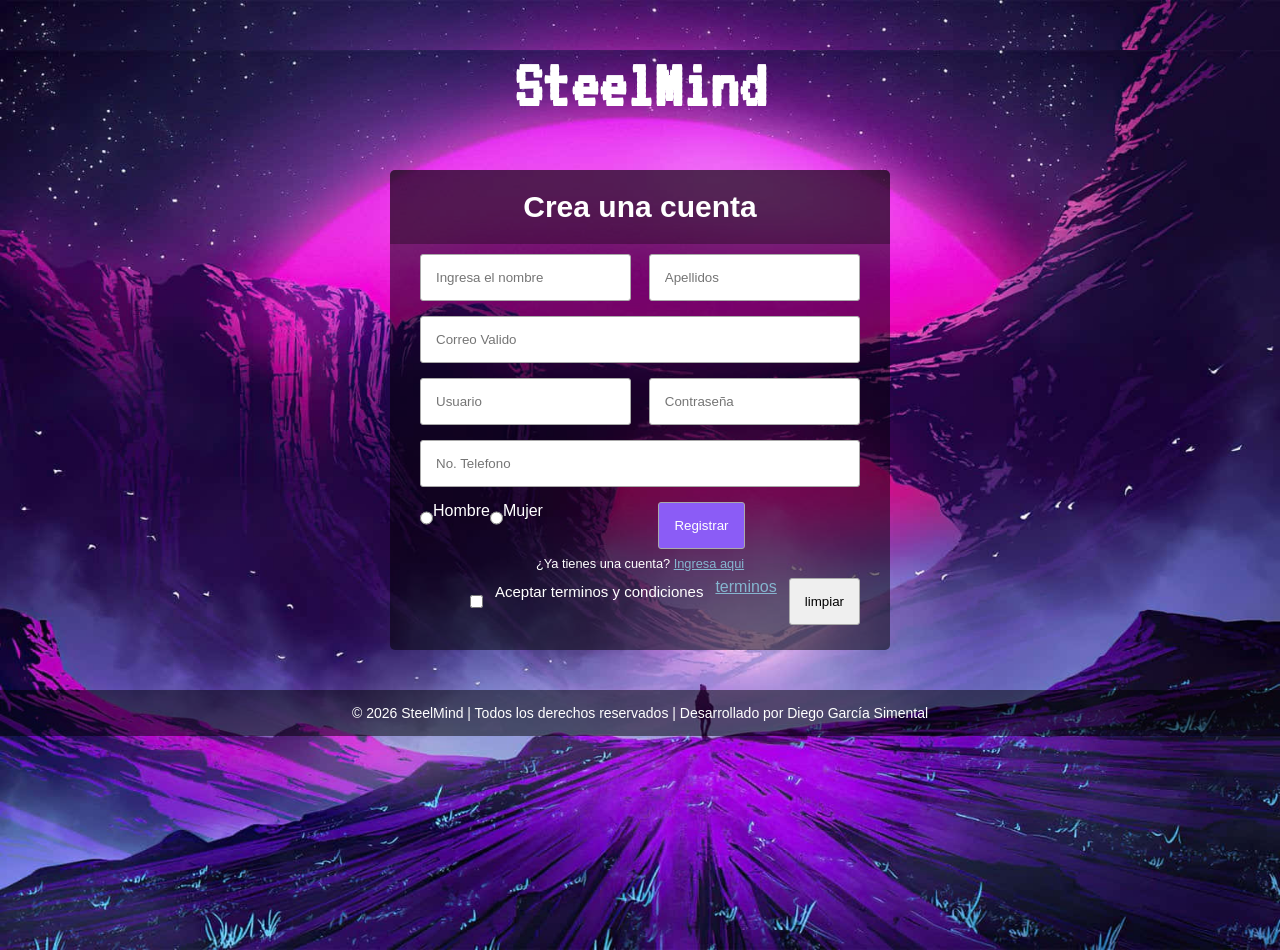
<file: index.html>
<!DOCTYPE html>
<html lang="en">
<head>
    <meta charset="UTF-8">
    <meta name="viewport" content="width=device-width, initial-scale=1.0">
    <title>Validación</title>
    <link rel="stylesheet" type="text/css" href="CSS/estilo.css">
    <link href="https://fonts.googleapis.com/css2?family=VT323&display=swap" rel="stylesheet">
</head>
<body>
    <h1 class="titulop">SteelMind</h1>
    <form action="iniciosesion.html" class="formulario"  method="POST" onsubmit="return validaf()">
        <script type="text/javascript" src="JS/validaf.js"></script>

   <h2 class="titulo">Crea una cuenta</h2>

   <div class="contenedor">
    <input type="text" id="nombre" class="input-48" placeholder="Ingresa el nombre">
    <input type="text" id="apellido" class="input-48" placeholder="Apellidos">
    <input type="text" id="correo" class="input-100" placeholder="Correo Valido">
    <input type="text" id="usuario" class="input-48" placeholder="Usuario">
    <input type="password" id="clave" class="input-48" placeholder="Contraseña">
    <input type="text" id="telefono" class="input-100" placeholder="No. Telefono">

    <input type="radio" name="genero" id="sexh">
        <label class="check">Hombre</label>
        <input type="radio" name="genero" id="sexm">
        <label class="check" >Mujer</label>



    <input type="submit" value="Registrar" id="boton" class="botonreg">


     <p class="form-link">¿Ya tienes una cuenta? <a href="iniciosesion.html" class="linkp"> Ingresa aqui</a>

     </p>



   <input type="checkbox" name="tc" id="tercon">
        <label class="acept">Aceptar terminos y condiciones</label>
        <a href="pagina.html" class="linkp"> terminos</a>
        <input type="button" value="limpiar" id="btnlimpia" onclick="limpiar();">



    </div>

    </form>
    <footer class="footer">
<p>© 2026 SteelMind | Todos los derechos reservados | Desarrollado por Diego García Simental</p>
</footer>

</body>
</html>
</file>
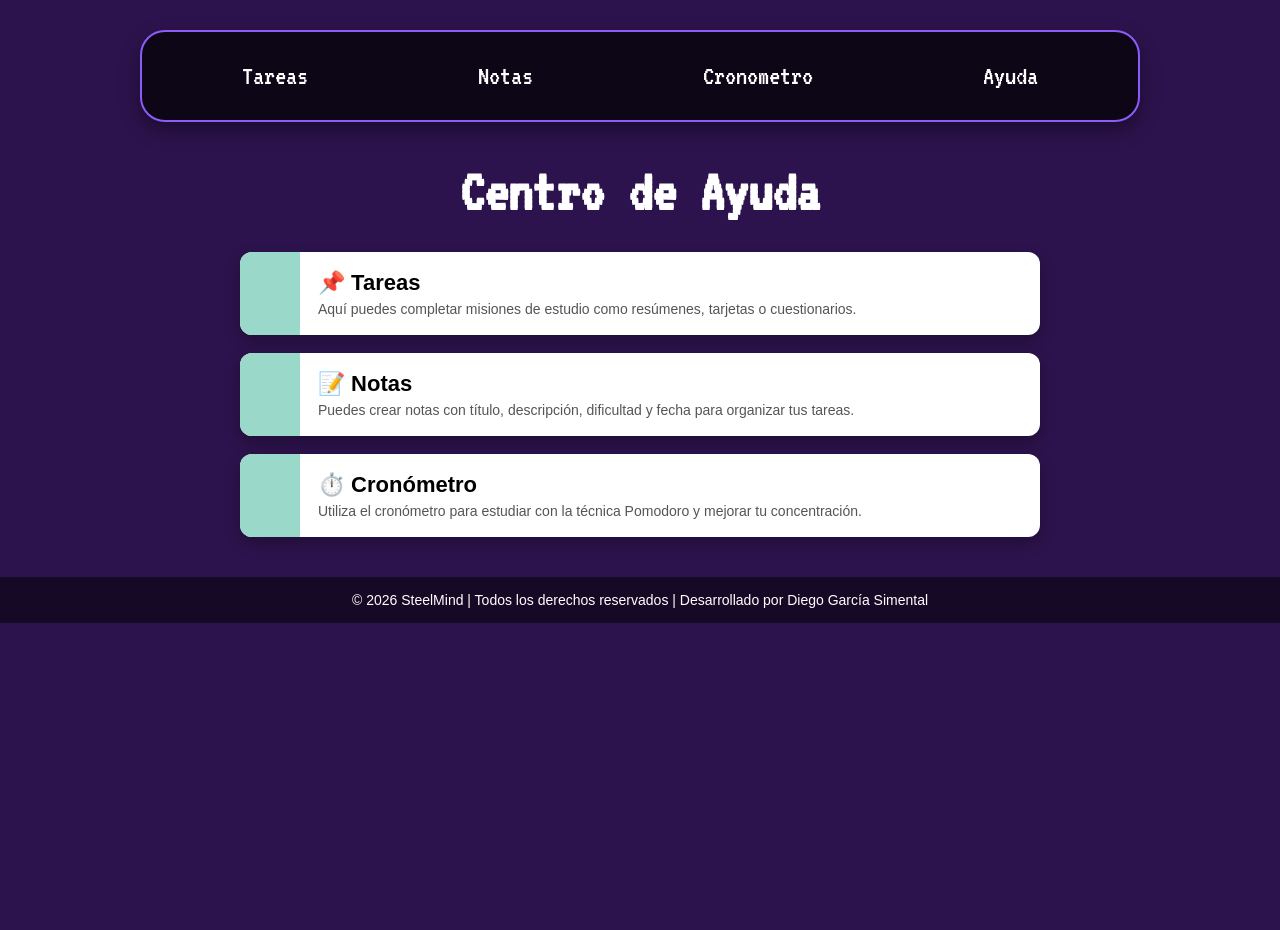
<file: ayuda.html>
<!DOCTYPE html>
<html lang="es">
<head>

<meta charset="UTF-8">
<meta name="viewport" content="width=device-width, initial-scale=1.0">

<title>Ayuda - SteelMind</title>

<link rel="stylesheet" href="CSS/estilotareas.css">

<link href="https://fonts.googleapis.com/css2?family=VT323&display=swap" rel="stylesheet">

</head>

<body>

<nav class="menu">
<a href="Tareas.html">Tareas</a>
<a href="notas.html">Notas</a>
<a href="cronometro.html">Cronometro</a>
<a href="ayuda.html">Ayuda</a>
</nav>

<h1 class="titulo">Centro de Ayuda</h1>

<div class="lista-tareas">

<div class="tarea">
<div class="lado"></div>
<div class="contenido">
<h3>📌 Tareas</h3>
<p>Aquí puedes completar misiones de estudio como resúmenes, tarjetas o cuestionarios.</p>
</div>
</div>

<div class="tarea">
<div class="lado"></div>
<div class="contenido">
<h3>📝 Notas</h3>
<p>Puedes crear notas con título, descripción, dificultad y fecha para organizar tus tareas.</p>
</div>
</div>

<div class="tarea">
<div class="lado"></div>
<div class="contenido">
<h3>⏱️ Cronómetro</h3>
<p>Utiliza el cronómetro para estudiar con la técnica Pomodoro y mejorar tu concentración.</p>
</div>
</div>

</div>

<footer class="footer">
<p>© 2026 SteelMind | Todos los derechos reservados | Desarrollado por Diego García Simental</p>
</footer>

</body>
</html>
</file>
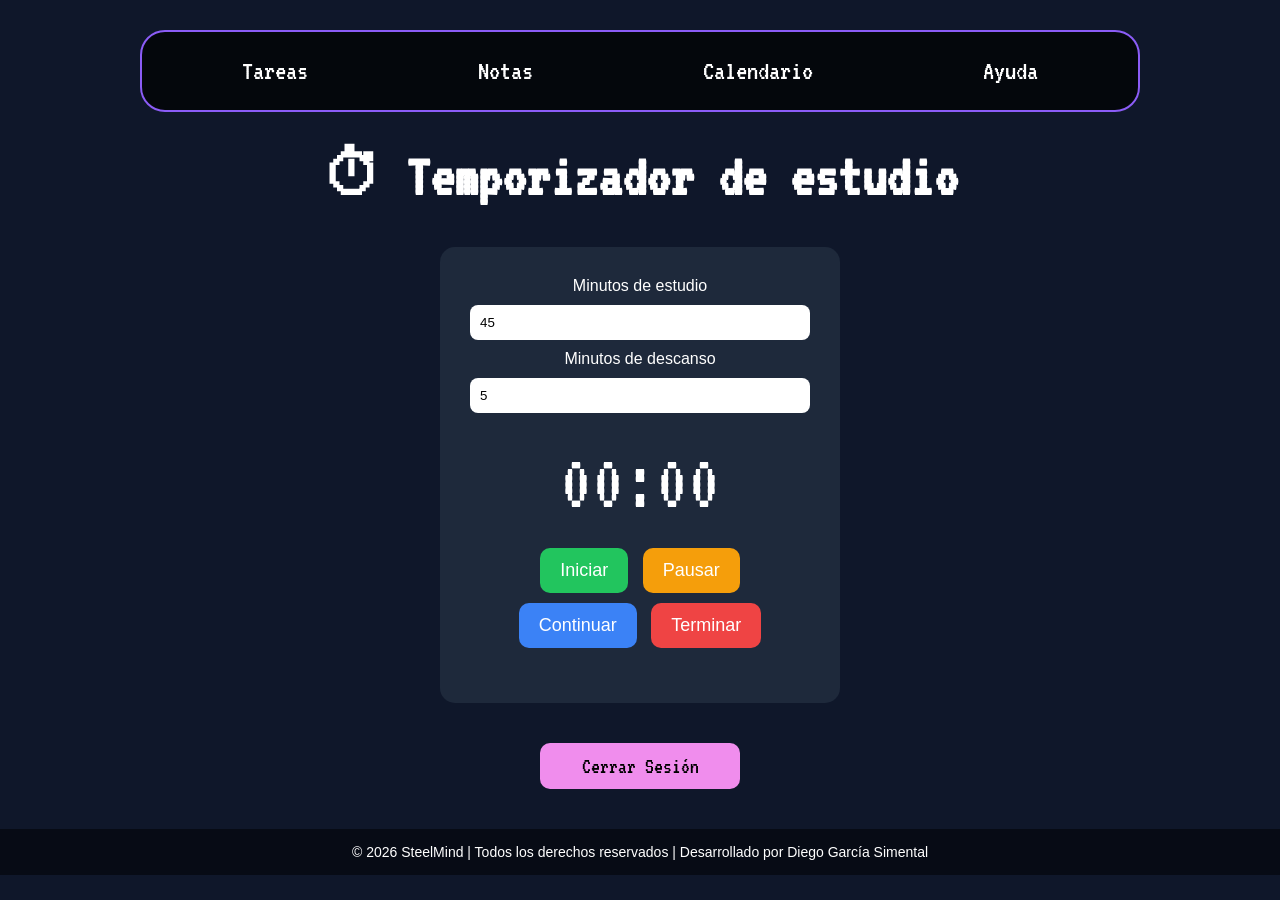
<file: cronometro.html>
<!DOCTYPE html>
<html lang="es">

<head>

<meta charset="UTF-8">
<meta name="viewport" content="width=device-width, initial-scale=1.0">

<title>SteelMind - Pomodoro</title>

<link rel="stylesheet" href="CSS/estilocronometro.css">

<link href="https://fonts.googleapis.com/css2?family=VT323&display=swap" rel="stylesheet">

</head>

<body>

<nav class="menu">
<a href="Tareas.html">Tareas</a>
<a href="notas.html">Notas</a>
<a href="cronometro.html">Calendario</a>
<a href="ayuda.html">Ayuda</a>
</nav>

<h1 class="titulo">⏱ Temporizador de estudio</h1>

<div class="contenedor">

<label>Minutos de estudio</label>
<input type="number" id="tiempoEstudio" value="45">

<label>Minutos de descanso</label>
<input type="number" id="tiempoDescanso" value="5">

<div class="reloj" id="reloj">00:00</div>

<div class="botones">

<button id="iniciar">Iniciar</button>
<button id="pausar">Pausar</button>
<button id="continuar">Continuar</button>
<button id="terminar">Terminar</button>

</div>

<p id="estado"></p>

</div>
<a href="index.html" class="botonvolver">Cerrar Sesión</a>
</div>



 <footer class="footer">
<p>© 2026 SteelMind | Todos los derechos reservados | Desarrollado por Diego García Simental</p>
</footer>

<script src="JS/valcronometro.js"></script>

</body>
</html>
</file>
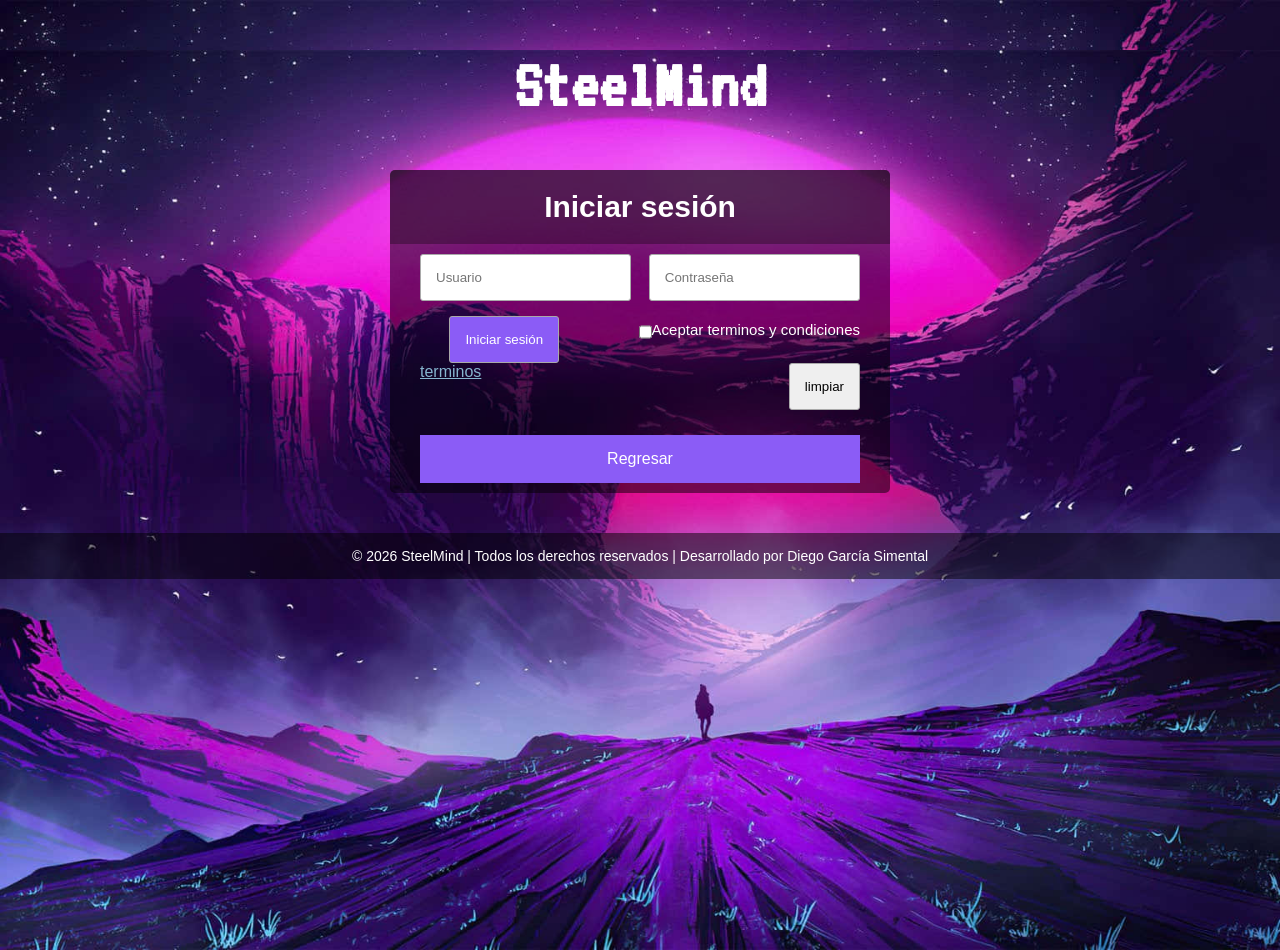
<file: iniciosesion.html>
<!DOCTYPE html>
<html lang="en">
<head>
    <meta charset="UTF-8">
    <meta name="viewport" content="width=device-width, initial-scale=1.0">
    <title>Validación</title>
    <link rel="stylesheet" type="text/css" href="CSS/estilo.css">
    <link href="https://fonts.googleapis.com/css2?family=VT323&display=swap" rel="stylesheet">
</head>
<body>
    <h1 class="titulop">SteelMind</h1>
    <form action="primera.html" class="formulario" onsubmit="return validarsesion()">
        <script type="text/javascript" src="JS/validarsesion.js"></script>

   <h2 class="titulo">Iniciar sesión</h2>

   <div class="contenedor">
  
    <input type="text" id="usuario" class="input-48" placeholder="Usuario">
    <input type="password" id="clave" class="input-48" placeholder="Contraseña">


 

 <input type="submit" value="Iniciar sesión" id="boton" class="botonreg">





   <input type="checkbox" name="tc" id="tercon">
        <label class="acept">Aceptar terminos y condiciones</label>
        <a href="pagina.html" class="linkp"> terminos</a>
        <input type="button" value="limpiar" id="btnlimpia" onclick="limpiar();">
        <a href="index.html" class="botonreg botonvolver">Regresar</a>



    </div>

    </form>
     <footer class="footer">
<p>© 2026 SteelMind | Todos los derechos reservados | Desarrollado por Diego García Simental</p>
</footer>
    
</body>
</html>
</file>
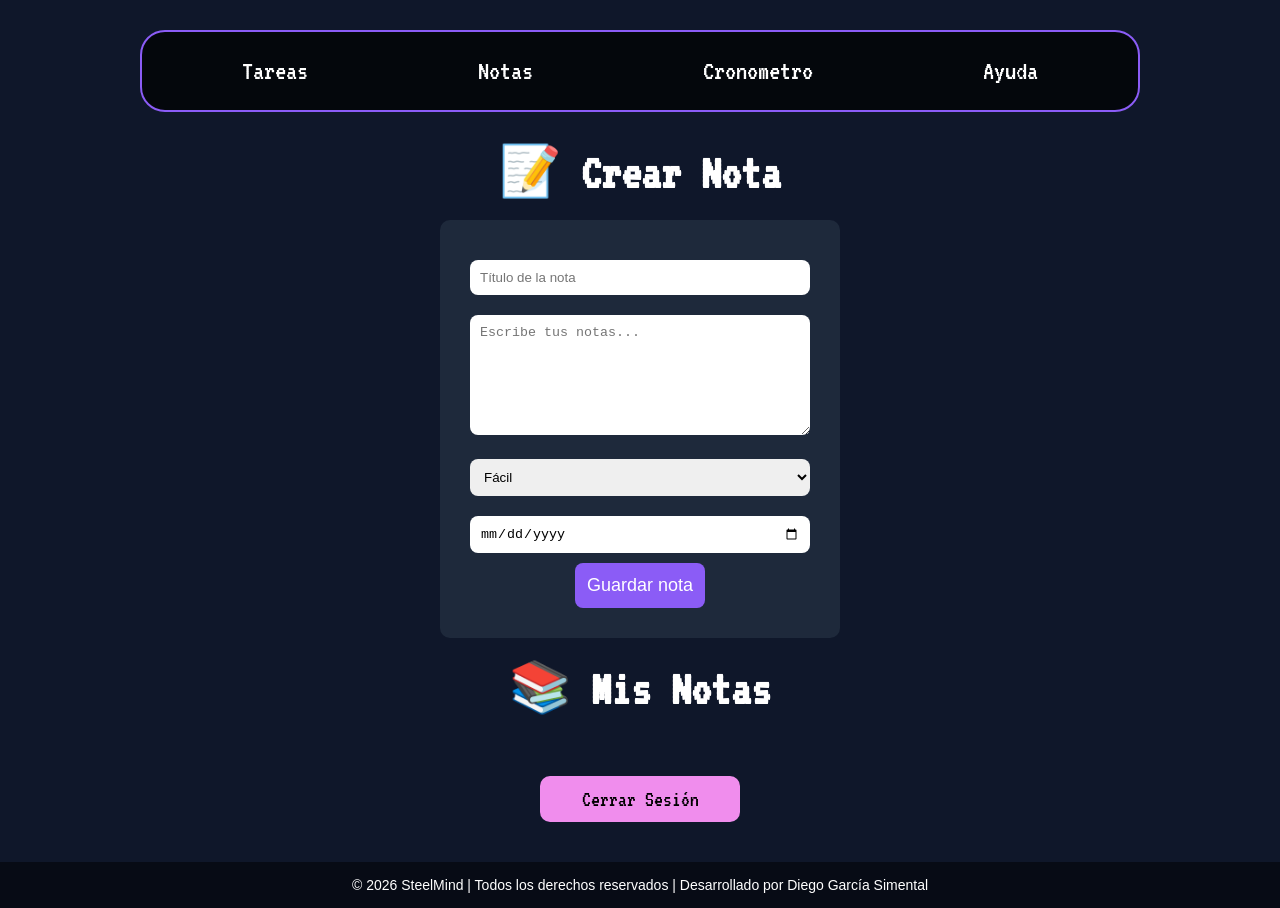
<file: notas.html>
<!DOCTYPE html>
<html lang="es">

<head>

<meta charset="UTF-8">
<meta name="viewport" content="width=device-width, initial-scale=1.0">

<title>SteelMind - Notas</title>

<link rel="stylesheet" href="CSS/estilonotas.css">

<link href="https://fonts.googleapis.com/css2?family=VT323&display=swap" rel="stylesheet">

</head>

<body>

<nav class="menu">
<a href="Tareas.html">Tareas</a>
<a href="notas.html">Notas</a>
<a href="cronometro.html">Cronometro</a>
<a href="ayuda.html">Ayuda</a>
</nav>

<h1 class="titulo">📝 Crear Nota</h1>

<div class="formulario" id="formularioNotas">

<input id="titulo" placeholder="Título de la nota">

<textarea id="contenido" placeholder="Escribe tus notas..."></textarea>

<select id="dificultad">

<option value="Fácil">Fácil</option>
<option value="Media">Media</option>
<option value="Difícil">Difícil</option>

</select>

<input type="date" id="fecha">

<button id="crear">Guardar nota</button>

</div>

<h1 class="titulo">📚 Mis Notas</h1>

<div id="listaNotas"></div>

<a href="index.html" class="botonvolver">Cerrar Sesión</a>
</div>



 <footer class="footer">
<p>© 2026 SteelMind | Todos los derechos reservados | Desarrollado por Diego García Simental</p>
</footer>



<script src="JS/validarnotas.js"></script>

</body>
</html>
</file>
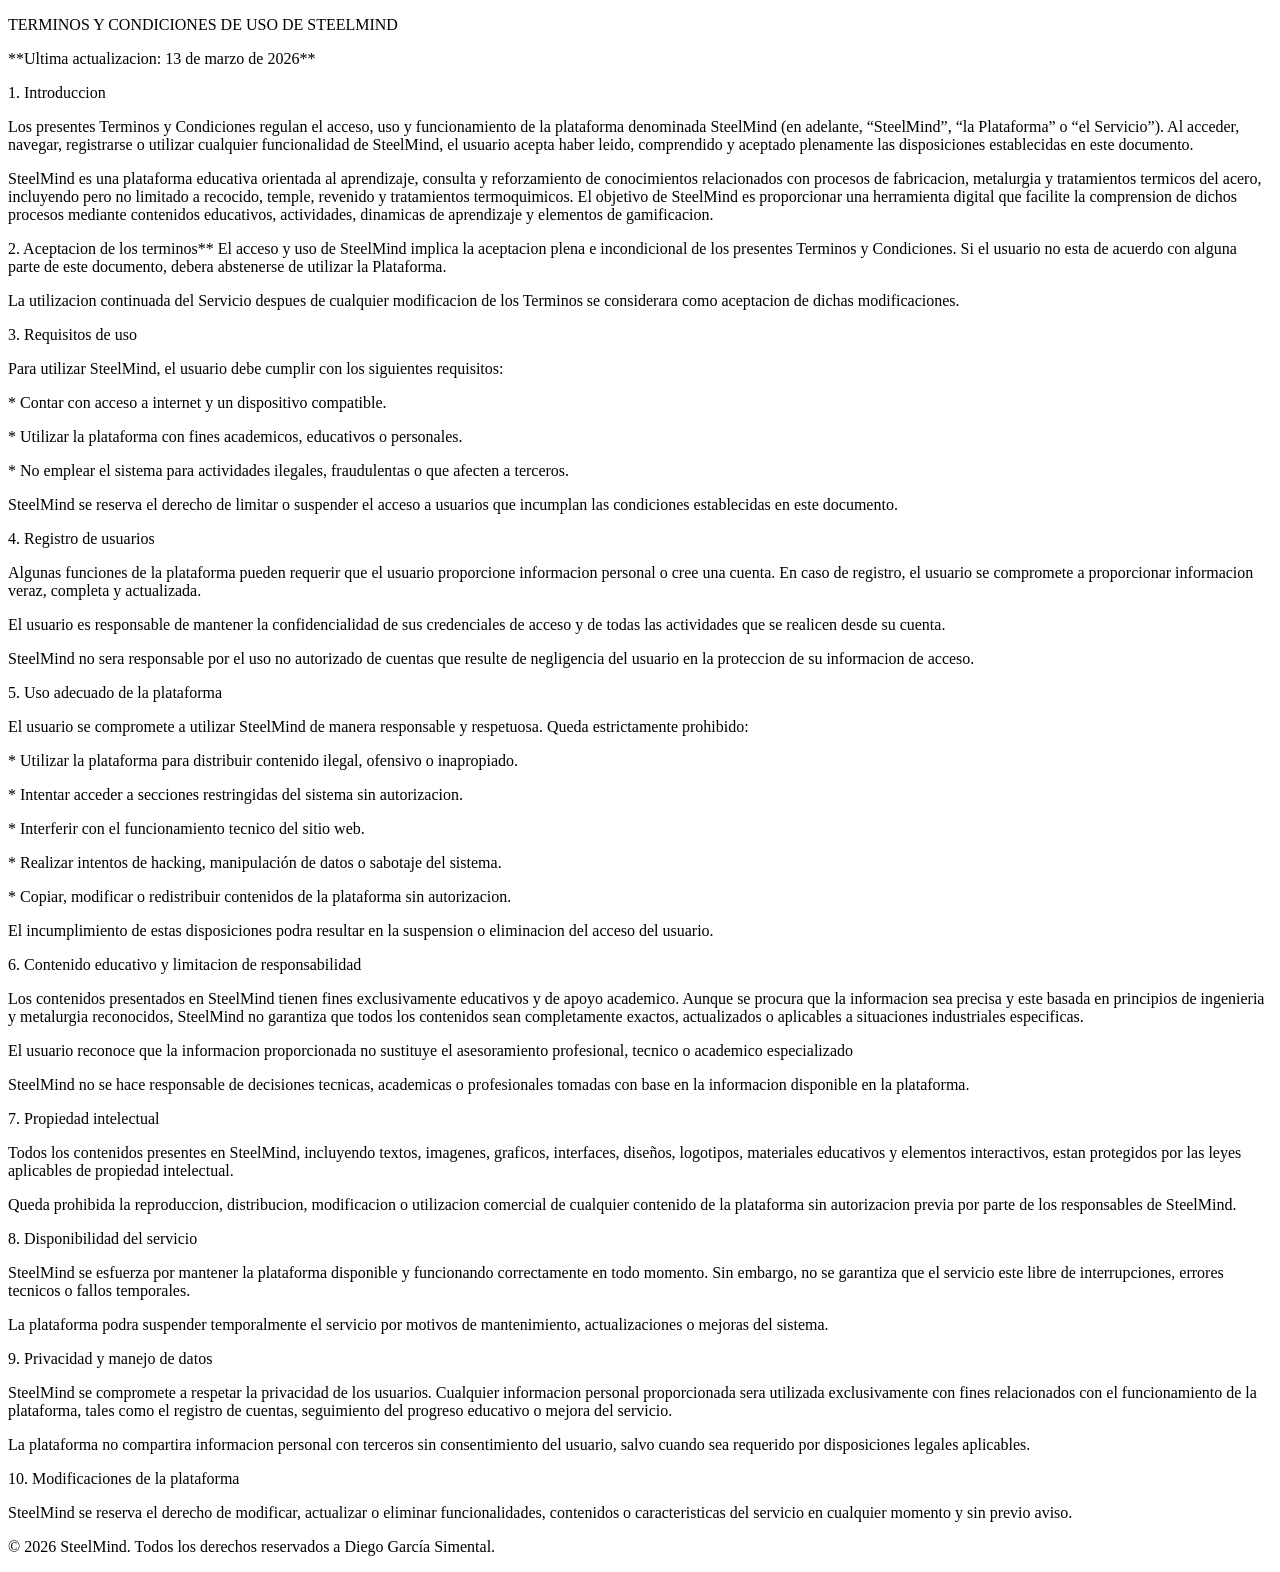
<file: pagina.html>
<!DOCTYPE html>
<html lang="en">
<head>
	<meta charset="UTF-8">
	<meta name="viewport" content="width=device-width, initial-scale=1.0">
	<title>SteelMind</title>
</head>
<body>
	<p>TERMINOS Y CONDICIONES DE USO DE STEELMIND</p>
<p>**Ultima actualizacion: 13 de marzo de 2026**</p>

<p>1. Introduccion</p>
Los presentes Terminos y Condiciones regulan el acceso, uso y funcionamiento de la plataforma denominada SteelMind (en adelante, “SteelMind”, “la Plataforma” o “el Servicio”). Al acceder, navegar, registrarse o utilizar cualquier funcionalidad de SteelMind, el usuario acepta haber leido, comprendido y aceptado plenamente las disposiciones establecidas en este documento.</p>

<p>SteelMind es una plataforma educativa orientada al aprendizaje, consulta y reforzamiento de conocimientos relacionados con procesos de fabricacion, metalurgia y tratamientos termicos del acero, incluyendo pero no limitado a recocido, temple, revenido y tratamientos termoquimicos. El objetivo de SteelMind es proporcionar una herramienta digital que facilite la comprension de dichos procesos mediante contenidos educativos, actividades, dinamicas de aprendizaje y elementos de gamificacion.</p>

<p>2. Aceptacion de los terminos**
El acceso y uso de SteelMind implica la aceptacion plena e incondicional de los presentes Terminos y Condiciones. Si el usuario no esta de acuerdo con alguna parte de este documento, debera abstenerse de utilizar la Plataforma.</p>

<p>La utilizacion continuada del Servicio despues de cualquier modificacion de los Terminos se considerara como aceptacion de dichas modificaciones.</p>

<p>3. Requisitos de uso</p>
Para utilizar SteelMind, el usuario debe cumplir con los siguientes requisitos:</p>

<p>* Contar con acceso a internet y un dispositivo compatible.</p>
<p>* Utilizar la plataforma con fines academicos, educativos o personales.</p></p>
<p>* No emplear el sistema para actividades ilegales, fraudulentas o que afecten a terceros.

<p>SteelMind se reserva el derecho de limitar o suspender el acceso a usuarios que incumplan las condiciones establecidas en este documento.</p>

<p>4. Registro de usuarios</p>
Algunas funciones de la plataforma pueden requerir que el usuario proporcione informacion personal o cree una cuenta. En caso de registro, el usuario se compromete a proporcionar informacion veraz, completa y actualizada.</p>

<p>El usuario es responsable de mantener la confidencialidad de sus credenciales de acceso y de todas las actividades que se realicen desde su cuenta.</p>

<p>SteelMind no sera responsable por el uso no autorizado de cuentas que resulte de negligencia del usuario en la proteccion de su informacion de acceso.</p>

<p>5. Uso adecuado de la plataforma</p>
<p>El usuario se compromete a utilizar SteelMind de manera responsable y respetuosa. Queda estrictamente prohibido:</p>

<p>* Utilizar la plataforma para distribuir contenido ilegal, ofensivo o inapropiado.</p>
<p>* Intentar acceder a secciones restringidas del sistema sin autorizacion.</p>
<p>* Interferir con el funcionamiento tecnico del sitio web.</p>
<p>* Realizar intentos de hacking, manipulación de datos o sabotaje del sistema.</p>
<p>* Copiar, modificar o redistribuir contenidos de la plataforma sin autorizacion.</p>

<p>El incumplimiento de estas disposiciones podra resultar en la suspension o eliminacion del acceso del usuario.</p>

<p>6. Contenido educativo y limitacion de responsabilidad</p>
Los contenidos presentados en SteelMind tienen fines exclusivamente educativos y de apoyo academico. Aunque se procura que la informacion sea precisa y este basada en principios de ingenieria y metalurgia reconocidos, SteelMind no garantiza que todos los contenidos sean completamente exactos, actualizados o aplicables a situaciones industriales especificas.</p>

<p>El usuario reconoce que la informacion proporcionada no sustituye el asesoramiento profesional, tecnico o academico especializado</p>

<p>SteelMind no se hace responsable de decisiones tecnicas, academicas o profesionales tomadas con base en la informacion disponible en la plataforma.</p>

<p>7. Propiedad intelectual</p>
Todos los contenidos presentes en SteelMind, incluyendo textos, imagenes, graficos, interfaces, diseños, logotipos, materiales educativos y elementos interactivos, estan protegidos por las leyes aplicables de propiedad intelectual.</p>

<p>Queda prohibida la reproduccion, distribucion, modificacion o utilizacion comercial de cualquier contenido de la plataforma sin autorizacion previa por parte de los responsables de SteelMind.</p>

<p>8. Disponibilidad del servicio</p>

SteelMind se esfuerza por mantener la plataforma disponible y funcionando correctamente en todo momento. Sin embargo, no se garantiza que el servicio este libre de interrupciones, errores tecnicos o fallos temporales.</p>


La plataforma podra suspender temporalmente el servicio por motivos de mantenimiento, actualizaciones o mejoras del sistema.</p>
</p>
<p>9. Privacidad y manejo de datos</p>
SteelMind se compromete a respetar la privacidad de los usuarios. Cualquier informacion personal proporcionada sera utilizada exclusivamente con fines relacionados con el funcionamiento de la plataforma, tales como el registro de cuentas, seguimiento del progreso educativo o mejora del servicio. </p>

<p>La plataforma no compartira informacion personal con terceros sin consentimiento del usuario, salvo cuando sea requerido por disposiciones legales aplicables.</p>

<p> 10. Modificaciones de la plataforma </p>
SteelMind se reserva el derecho de modificar, actualizar o eliminar funcionalidades, contenidos o caracteristicas del servicio en cualquier momento y sin previo aviso.</p>


<p>
© 2026 SteelMind. Todos los derechos reservados a Diego García Simental.
</p>
	
</body>
</html>
</file>
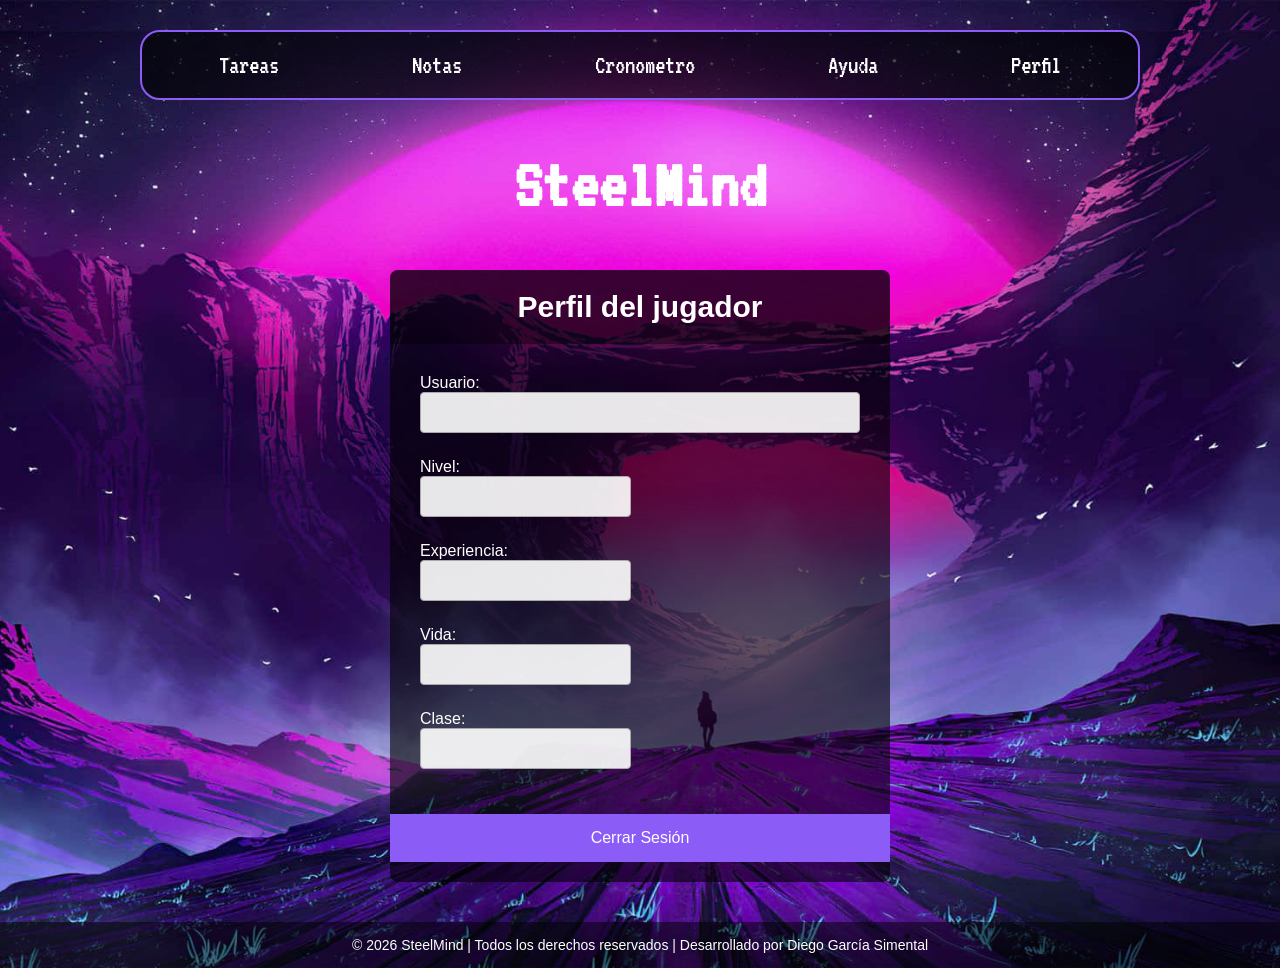
<file: primera.html>
<!DOCTYPE html>
<html lang="en">
<head>
<meta charset="UTF-8">
<meta name="viewport" content="width=device-width, initial-scale=1.0">
<title>SteelMind</title>

<link rel="stylesheet" type="text/css" href="CSS/estiloprimera.css">
<link href="https://fonts.googleapis.com/css2?family=VT323&display=swap" rel="stylesheet">

</head>

<body>
	<nav class="menu">
<a href="Tareas.html">Tareas</a>
<a href="notas.html">Notas</a>
<a href="cronometro.html">Cronometro</a>
<a href="ayuda.html">Ayuda</a>
<a href="primera.html">Perfil</a>
</nav>

<h1 class="titulop">SteelMind</h1>

<div class="formulario">

<h2 class="titulo">Perfil del jugador</h2>

<div class="contenedor">

<p class="check">Usuario:</p>
<input type="text" id="nombre" class="input-100" readonly>

<p class="check">Nivel:</p>
<input type="text" id="nivel" class="input-48" readonly>

<p class="check">Experiencia:</p>
<input type="text" id="exp" class="input-48" readonly>

<p class="check">Vida:</p>
<input type="text" id="vida" class="input-48" readonly>

<p class="check">Clase:</p>
<input type="text" id="clase" class="input-48" readonly>

</div>
<a href="index.html" class="botonreg botonvolver">Cerrar Sesión</a>
</div>
 <footer class="footer">
<p>© 2026 SteelMind | Todos los derechos reservados | Desarrollado por Diego García Simental</p>
</footer>


<script src="JS/personaje.js"></script>

</body>
</html>
</file>
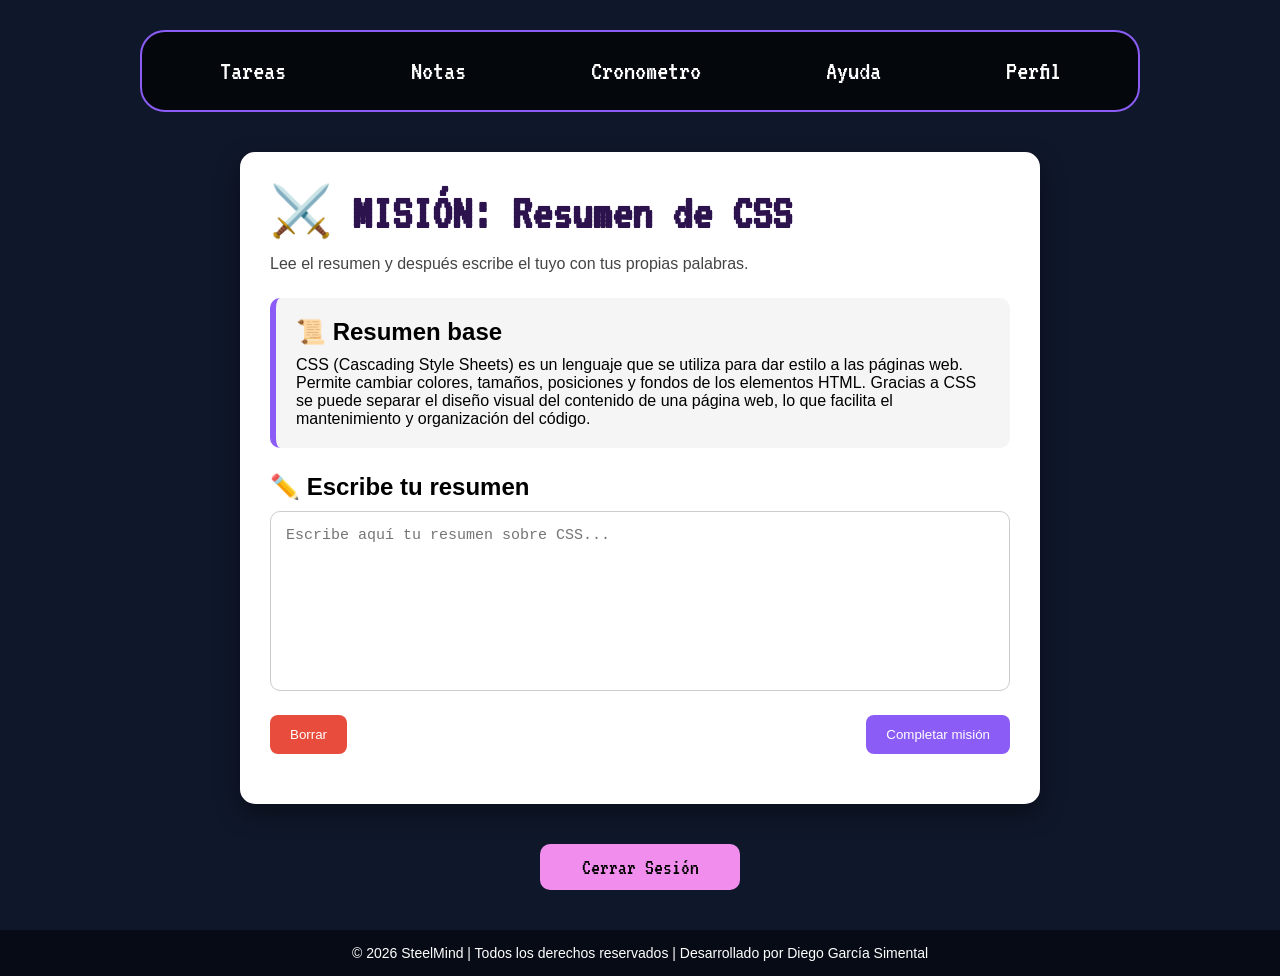
<file: tarea1.html>
<!DOCTYPE html>
<html lang="es">

<head>

<meta charset="UTF-8">
<meta name="viewport" content="width=device-width, initial-scale=1.0">

<title>SteelMind - Misión Resumen</title>

<link rel="stylesheet" href="CSS/estilomision1.css">

<link href="https://fonts.googleapis.com/css2?family=VT323&display=swap" rel="stylesheet">

</head>

<body>

<nav class="menu">
<a href="Tareas.html">Tareas</a>
<a href="notas.html">Notas</a>
<a href="cronometro.html">Cronometro</a>
<a href="ayuda.html">Ayuda</a>
<a href="primera.html">Perfil</a>
</nav>


<div class="mision">

<h1 class="titulo-mision">⚔️ MISIÓN: Resumen de CSS</h1>

<p class="objetivo">
Lee el resumen y después escribe el tuyo con tus propias palabras.
</p>


<!-- RESUMEN BASE -->

<div class="resumen-profesor">

<h2>📜 Resumen base</h2>

<p>
CSS (Cascading Style Sheets) es un lenguaje que se utiliza para dar
estilo a las páginas web. Permite cambiar colores, tamaños, posiciones
y fondos de los elementos HTML.

Gracias a CSS se puede separar el diseño visual del contenido de una
página web, lo que facilita el mantenimiento y organización del código.
</p>

</div>


<!-- AREA DEL USUARIO -->

<div class="resumen-usuario">

<h2>✏️ Escribe tu resumen</h2>

<textarea id="resumenUsuario"
placeholder="Escribe aquí tu resumen sobre CSS..."></textarea>

</div>


<div class="botones">

<button id="borrar" class="borrar">
Borrar
</button>

<button id="completar" class="completar">
Completar misión
</button>

</div>

<p id="mensaje"></p>

</div>

<a href="index.html" class="botonvolver">Cerrar Sesión</a>
</div>

<footer class="footer">
<p>© 2026 SteelMind | Todos los derechos reservados | Desarrollado por Diego García Simental</p>
</footer>

<script src="JS/personaje.js"></script>
<script src="JS/mision1.js"></script>

</body>
</html>
</file>
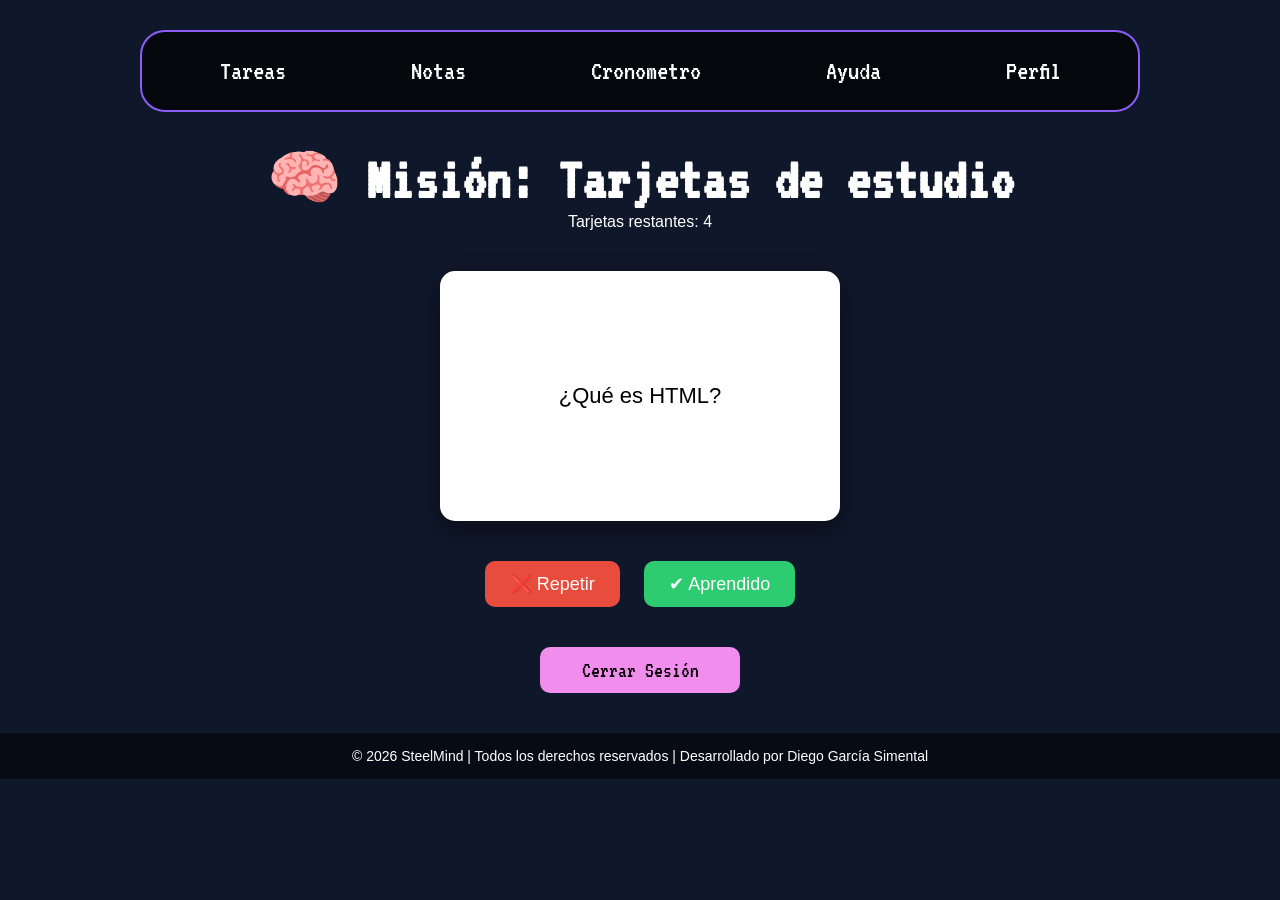
<file: tarea2.html>
<!DOCTYPE html>
<html lang="es">

<head>

<meta charset="UTF-8">
<meta name="viewport" content="width=device-width, initial-scale=1.0">

<title>SteelMind - Tarjetas</title>

<link rel="stylesheet" href="CSS/estilomision2.css">

<link href="https://fonts.googleapis.com/css2?family=VT323&display=swap" rel="stylesheet">

</head>

<body>

<nav class="menu">
<a href="Tareas.html">Tareas</a>
<a href="notas.html">Notas</a>
<a href="cronometro.html">Cronometro</a>
<a href="ayuda.html">Ayuda</a>
<a href="primera.html">Perfil</a>
</nav>

<h1 class="titulo">🧠 Misión: Tarjetas de estudio</h1>

<p id="contador"></p>

<div class="contenedor">

<div class="tarjeta" id="tarjeta">

<div class="cara frente" id="act2"></div>

<div class="cara atras" id="act3"></div>

</div>

</div>

<div class="botones">

<button id="mal">❌ Repetir</button>

<button id="bien">✔ Aprendido</button>

</div>

<p id="mensaje"></p>
<script src="JS/personaje.js"></script>
<script src="JS/mision2.js"></script>

<a href="index.html" class="botonvolver">Cerrar Sesión</a>
</div>



 <footer class="footer">
<p>© 2026 SteelMind | Todos los derechos reservados | Desarrollado por Diego García Simental</p>
</footer>

</body>
</html>
</file>
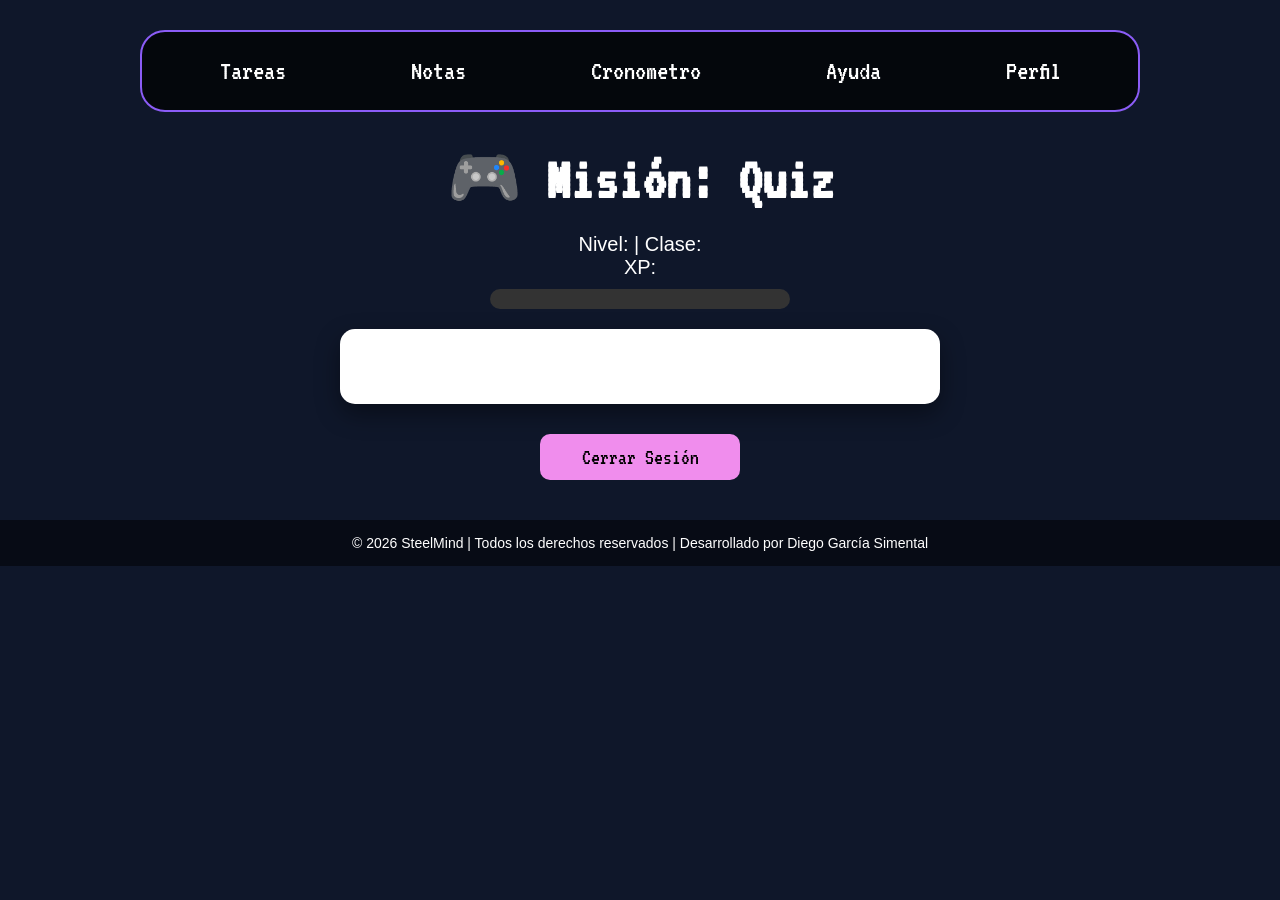
<file: tarea3.html>
<!DOCTYPE html>
<html lang="es">

<head>

<meta charset="UTF-8">
<meta name="viewport" content="width=device-width, initial-scale=1.0">

<title>SteelMind - Quiz</title>

<link rel="stylesheet" href="CSS/estilomision3.css">

<link href="https://fonts.googleapis.com/css2?family=VT323&display=swap" rel="stylesheet">

</head>

<body>

<nav class="menu">
<a href="Tareas.html">Tareas</a>
<a href="notas.html">Notas</a>
<a href="cronometro.html">Cronometro</a>
<a href="ayuda.html">Ayuda</a>
<a href="primera.html">Perfil</a>
</nav>

<h1 class="titulo">🎮 Misión: Quiz</h1>

<div id="panelJugador">

<p id="vidaCorazones"></p>

<p>Nivel: <span id="nivel"></span> | Clase: <span id="clase"></span></p>

<p>XP: <span id="xpTexto"></span></p>

<div id="barraXP">
<div id="xpBarra"></div>
</div>

</div>









<div class="quiz">

<div id="progreso"></div>

<h2 id="act2"></h2>

<div id="act3"></div>

<p id="mensaje"></p>

<p id="xp"></p>

</div>
<a href="index.html" class="botonvolver">Cerrar Sesión</a>
</div>



 <footer class="footer">
<p>© 2026 SteelMind | Todos los derechos reservados | Desarrollado por Diego García Simental</p>
</footer>

<script src="JS/personaje.js"></script>
<script src="JS/mision3.js"></script>

</body>
</html>
</file>
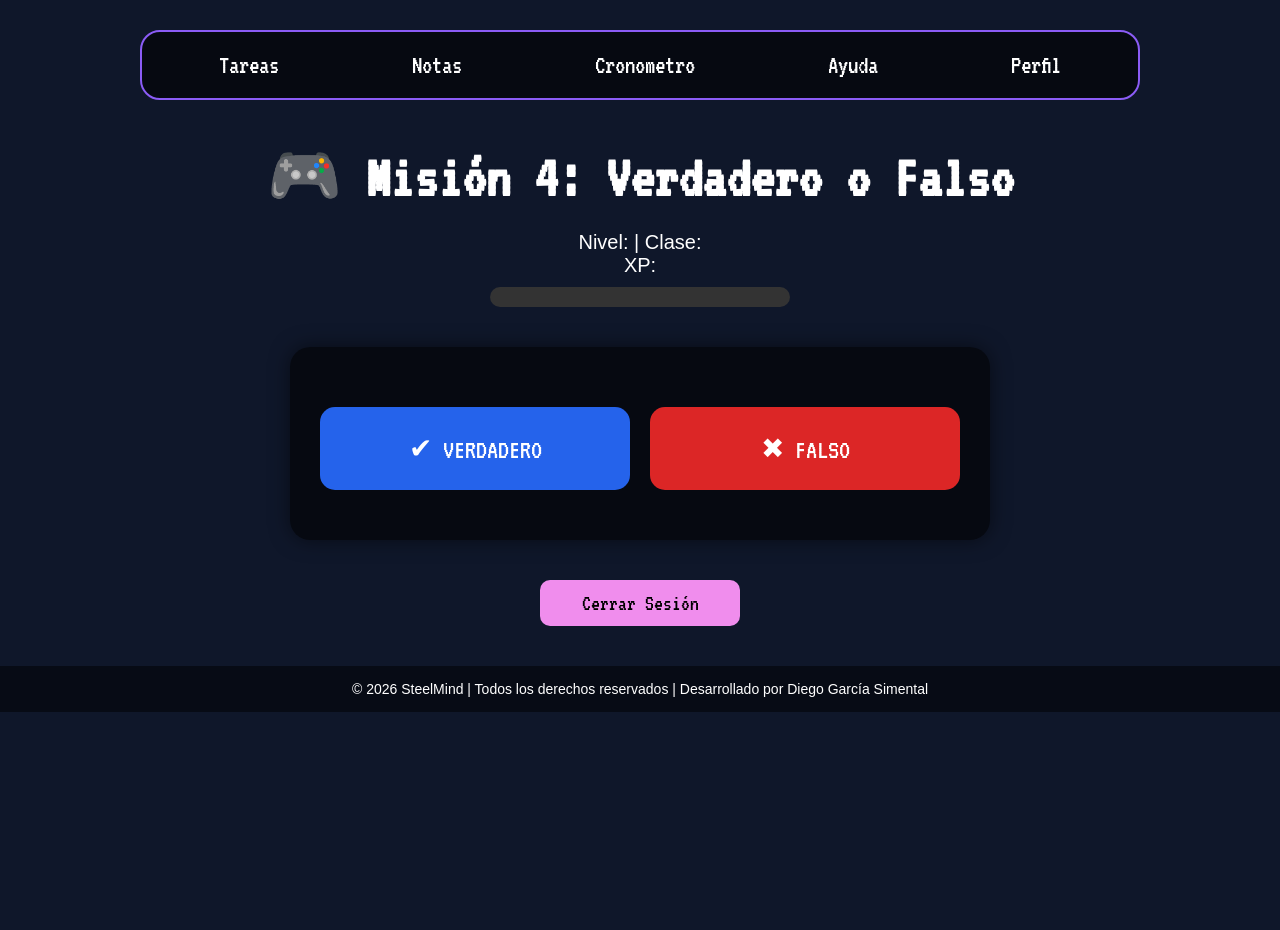
<file: tarea4.html>
<!DOCTYPE html>
<html lang="es">

<head>

<meta charset="UTF-8">
<meta name="viewport" content="width=device-width, initial-scale=1.0">

<title>SteelMind - Misión 4</title>

<link rel="stylesheet" href="CSS/estilomision4.css">

<link href="https://fonts.googleapis.com/css2?family=VT323&display=swap" rel="stylesheet">

</head>

<body>

<nav class="menu">
<a href="Tareas.html">Tareas</a>
<a href="notas.html">Notas</a>
<a href="cronometro.html">Cronometro</a>
<a href="ayuda.html">Ayuda</a>
<a href="primera.html">Perfil</a>
</nav>

<h1 class="titulo">🎮 Misión 4: Verdadero o Falso</h1>


<div id="panelJugador">

<p id="vidaCorazones"></p>

<p>Nivel: <span id="nivel"></span> | Clase: <span id="clase"></span></p>

<p>XP: <span id="xpTexto"></span></p>

<div id="barraXP">
<div id="xpBarra"></div>
</div>

</div>



<div class="quiz">

<div id="progreso"></div>

<h2 id="pregunta"></h2>

<div class="botones">

<button id="verdadero">✔ VERDADERO</button>

<button id="falso">✖ FALSO</button>

</div>

<p id="mensaje"></p>

<p id="xp"></p>

</div>

<a href="index.html" class="botonvolver">Cerrar Sesión</a>
</div>



 <footer class="footer">
<p>© 2026 SteelMind | Todos los derechos reservados | Desarrollado por Diego García Simental</p>
</footer>


<script src="JS/personaje.js"></script>
<script src="JS/mision4.js"></script>

</body>
</html>
</file>
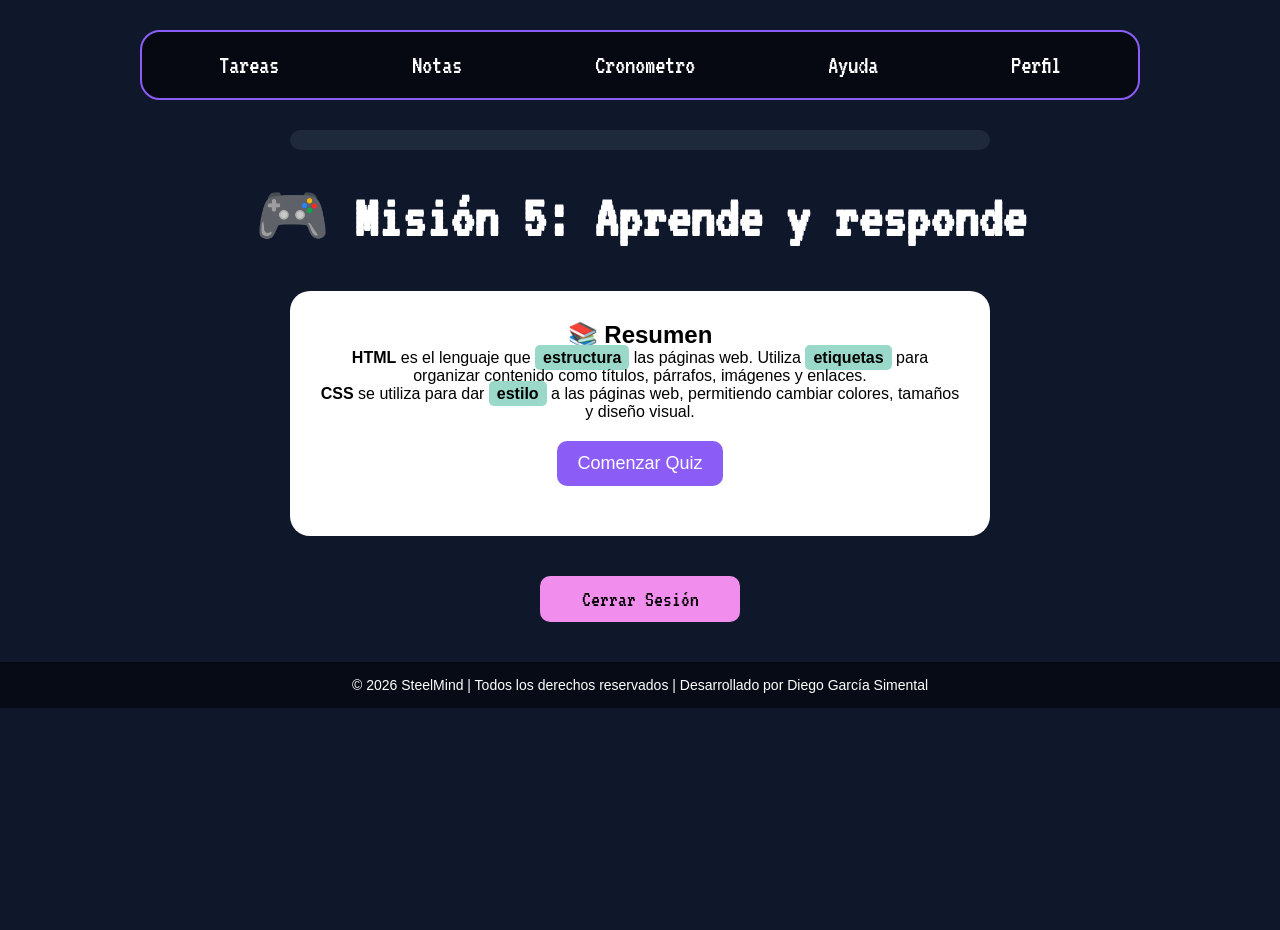
<file: tarea5.html>
<!DOCTYPE html>
<html lang="es">

<head>

<meta charset="UTF-8">
<meta name="viewport" content="width=device-width, initial-scale=1.0">

<title>SteelMind - Misión 5</title>

<link rel="stylesheet" href="CSS/estilomision5.css">

<link href="https://fonts.googleapis.com/css2?family=VT323&display=swap" rel="stylesheet">

</head>

<body>

<nav class="menu">
<a href="Tareas.html">Tareas</a>
<a href="notas.html">Notas</a>
<a href="cronometro.html">Cronometro</a>
<a href="ayuda.html">Ayuda</a>
<a href="primera.html">Perfil</a>
</nav>


<!-- HUD DEL JUGADOR -->

<div class="hud">

<div id="vidas"></div>

<div class="xpcontenedor">
<div id="barraXP"></div>
</div>

<p id="nivel"></p>
<p id="clase"></p>

</div>


<h1 class="titulo">🎮 Misión 5: Aprende y responde</h1>


<div class="quiz">

<div id="progreso"></div>


<div id="act5">

<h2>📚 Resumen</h2>

<p>
<strong>HTML</strong> es el lenguaje que <span class="clave">estructura</span> las páginas web.
Utiliza <span class="clave">etiquetas</span> para organizar contenido como títulos,
párrafos, imágenes y enlaces.
</p>

<p>
<strong>CSS</strong> se utiliza para dar <span class="clave">estilo</span> a las páginas web,
permitiendo cambiar colores, tamaños y diseño visual.
</p>

<button id="empezar">Comenzar Quiz</button>

</div>


<h2 id="act2"></h2>

<div id="act3"></div>

<p id="mensaje"></p>

<p id="xp"></p>

</div>


<a href="index.html" class="botonvolver">Cerrar Sesión</a>


<footer class="footer">
<p>© 2026 SteelMind | Todos los derechos reservados | Desarrollado por Diego García Simental</p>
</footer>


<script src="JS/personaje.js"></script>
<script src="JS/mision5.js"></script>

</body>
</html>
</file>
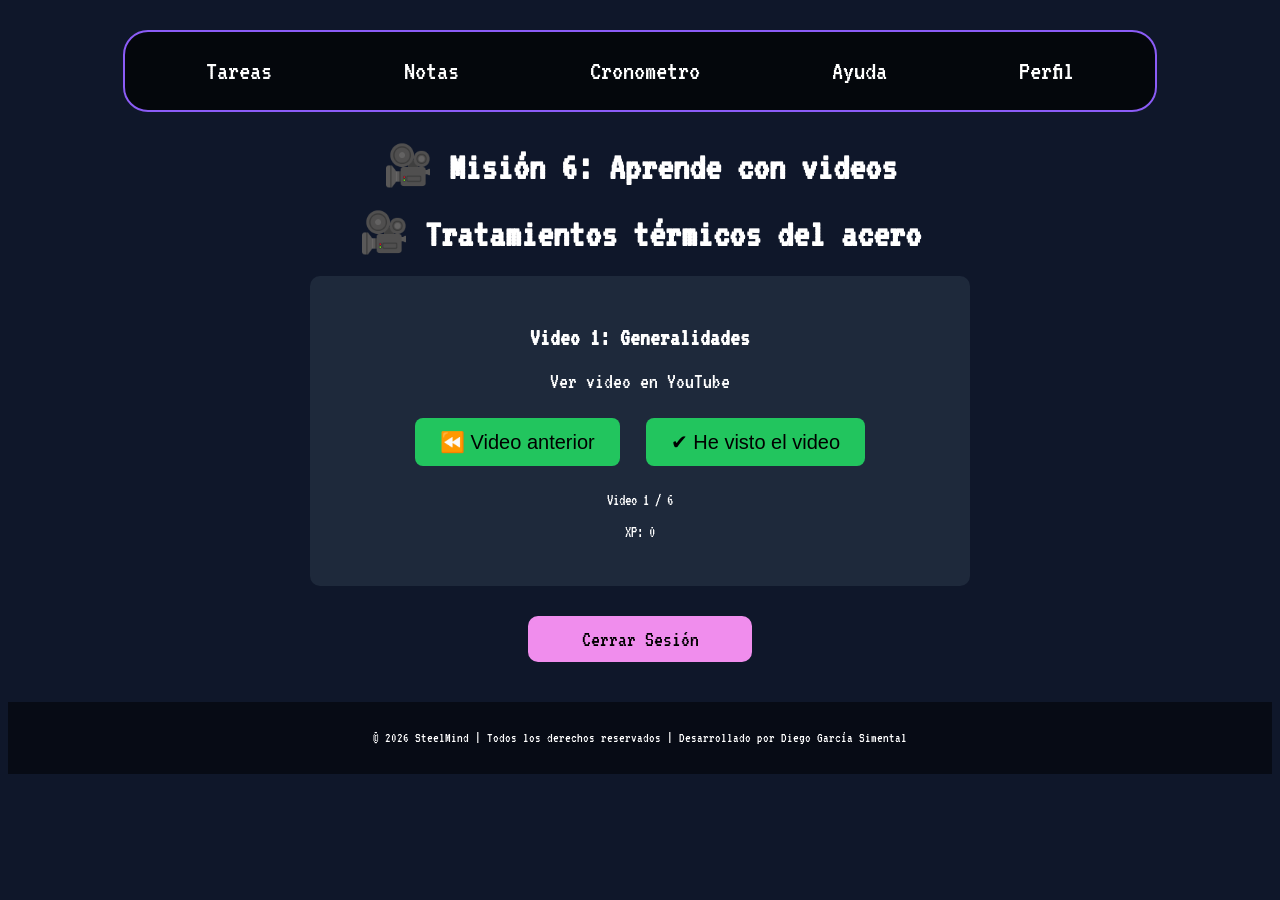
<file: tarea6.html>
<!DOCTYPE html>
<html lang="es">

<head>
<meta charset="UTF-8">
<meta name="viewport" content="width=device-width, initial-scale=1.0">
<title>SteelMind - Misión 6</title>

<link rel="stylesheet" href="CSS/estilomision6.css">
<link href="https://fonts.googleapis.com/css2?family=VT323&display=swap" rel="stylesheet">
</head>

<body>

<nav class="menu">
  <a href="Tareas.html">Tareas</a>
  <a href="notas.html">Notas</a>
  <a href="cronometro.html">Cronometro</a>
  <a href="ayuda.html">Ayuda</a>
  <a href="primera.html">Perfil</a>
</nav>


<h1 class="titulo">🎥 Misión 6: Aprende con videos</h1>
<h2 class="titulo">🎥 Tratamientos térmicos del acero</h2>

<div class="video-box">

  <h2 id="tituloVideo"></h2>

  <p>
    <a id="linkVideo" href="" target="_blank">Ver video en YouTube</a>
  </p>

  <button id="anterior">⏪ Video anterior</button>
  <button id="visto">✔ He visto el video</button>

  <p id="progreso"></p>
  <p id="xp"></p>

</div>

<a href="index.html" class="botonvolver">Cerrar Sesión</a>
</div>



 <footer class="footer">
<p>© 2026 SteelMind | Todos los derechos reservados | Desarrollado por Diego García Simental</p>
</footer>



<script src="JS/mision6.js"></script>

</body>
</html>
</file>
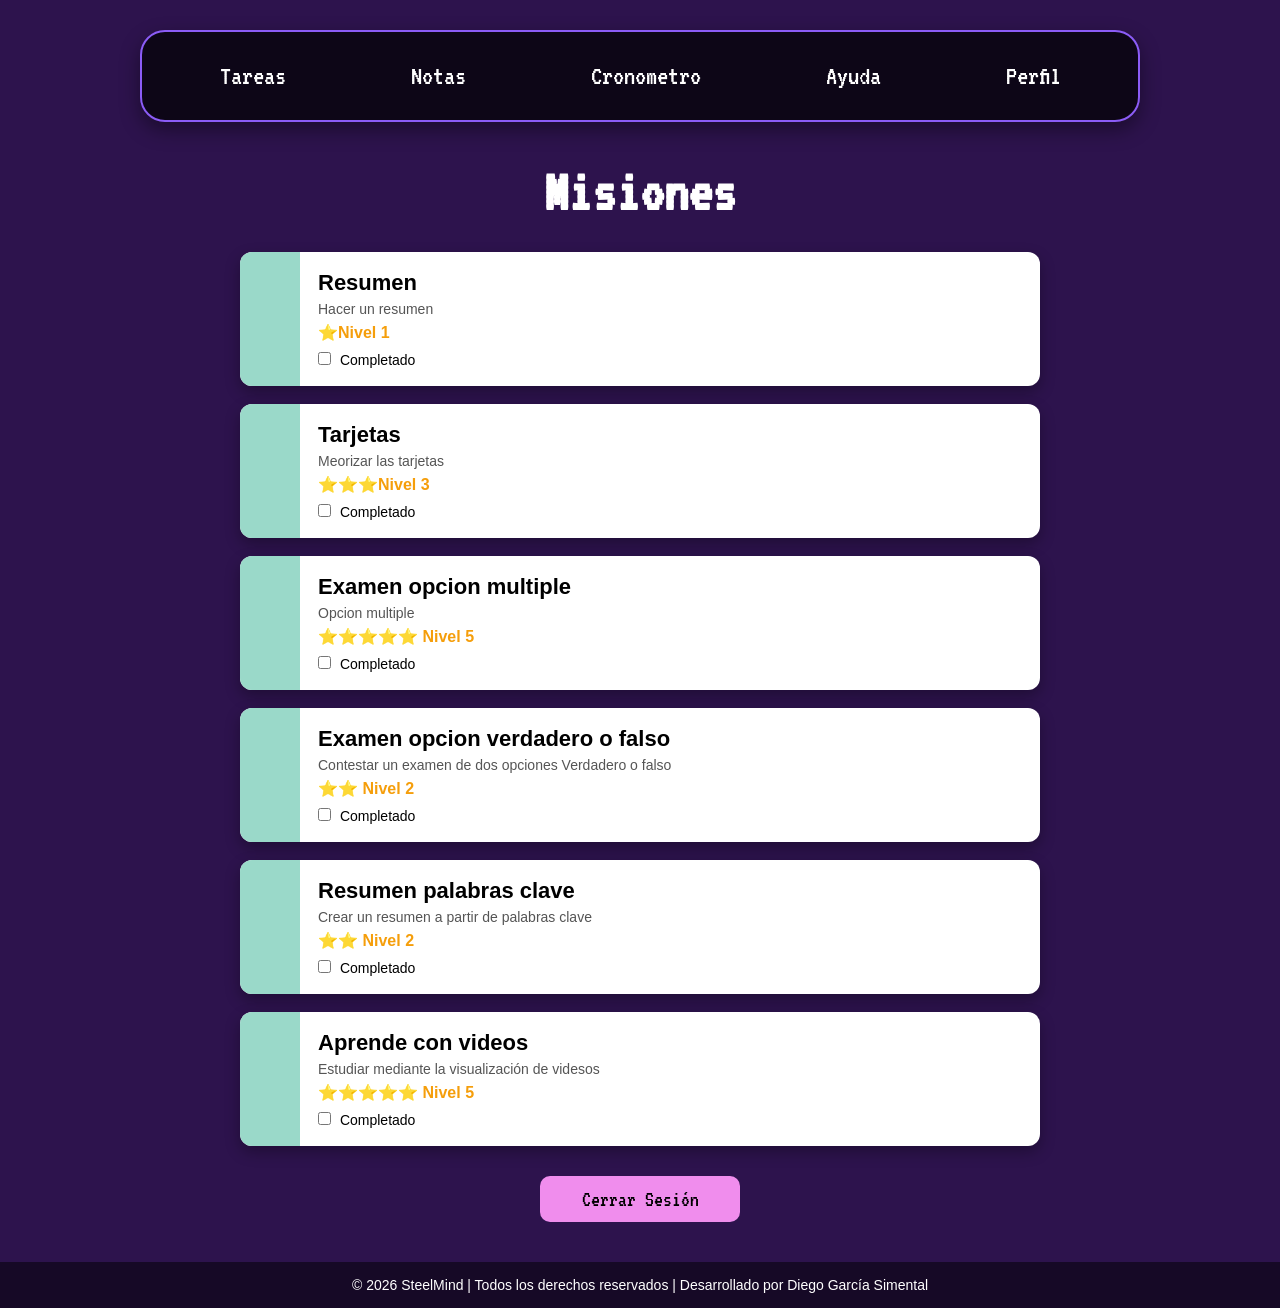
<file: Tareas.html>
<!DOCTYPE html>
<html lang="es">

<head>
<meta charset="UTF-8">
<meta name="viewport" content="width=device-width, initial-scale=1.0">

<title>SteelMind - Tareas</title>

<link rel="stylesheet" href="CSS/estilotareas.css">

<link href="https://fonts.googleapis.com/css2?family=VT323&display=swap" rel="stylesheet">

</head>

<body>
	<nav class="menu">
<a href="Tareas.html">Tareas</a>
<a href="notas.html">Notas</a>
<a href="cronometro.html">Cronometro</a>
<a href="ayuda.html">Ayuda</a>
<a href="primera.html">Perfil</a>
</nav>


<h1 class="titulo">Misiones</h1>

<div class="lista-tareas">

<div class="tarea">
<div class="lado"></div>
<div class="contenido">
<a href="tarea1.html">
<h3>Resumen</h3>
<p>Hacer un resumen</p>
</a>
<div class="importancia">⭐Nivel 1</div>
<label><input type="checkbox"> Completado</label>
</div>
</div>

<div class="tarea">
<div class="lado"></div>
<div class="contenido">
<a href="tarea2.html">
<h3>Tarjetas</h3>
<p>Meorizar las tarjetas</p>
</a>
<div class="importancia">⭐⭐⭐Nivel 3</div>
<label><input type="checkbox"> Completado</label>
</div>
</div>

<div class="tarea">
<div class="lado"></div>
<div class="contenido">
<a href="tarea3.html">
<h3>Examen opcion multiple</h3>
<p>Opcion multiple</p>
</a>
<div class="importancia">⭐⭐⭐⭐⭐ Nivel 5</div>
<label><input type="checkbox"> Completado</label>
</div>
</div>

<div class="tarea">
<div class="lado"></div>
<div class="contenido">
<a href="tarea4.html">
<h3>Examen opcion verdadero o falso</h3>
<p>Contestar un examen de dos opciones Verdadero o falso</p>
</a>
<div class="importancia">⭐⭐ Nivel 2</div>
<label><input type="checkbox"> Completado</label>
</div>
</div>

<div class="tarea">
<div class="lado"></div>
<div class="contenido">
<a href="tarea5.html">
<h3>Resumen palabras clave</h3>
<p>Crear un resumen a partir de palabras clave</p>
</a>
<div class="importancia">⭐⭐ Nivel 2</div>
<label><input type="checkbox"> Completado</label>
</div>
</div>

<div class="tarea">
<div class="lado"></div>
<div class="contenido">
<a href="tarea6.html">
<h3>Aprende con videos</h3>
<p>Estudiar mediante la visualización de videsos</p>
</a>
<div class="importancia">⭐⭐⭐⭐⭐ Nivel 5</div>
<label><input type="checkbox"> Completado</label>
</div>
</div>

<a href="indexpr.html" class="botonvolver">Cerrar Sesión</a>
</div>



 <footer class="footer">
<p>© 2026 SteelMind | Todos los derechos reservados | Desarrollado por Diego García Simental</p>
</footer>


</body>
</html>
</file>
<file: CSS/estilo.css>
*{
    padding: 0px;
    margin: 0px;
    box-sizing: border-box;
}

html, body{
  
    background-image: url("../IMAGEN/fondo1.jpg");
    background-size: cover; /*  Cubre toda la pantalla */
    background-position: center; /*  lo centra */
    background-repeat: no-repeat; /* hace que no se repita */
    font-family: sans-serif;
height:100%;
margin:0;
}


.titulop{
    font-family: 'VT323', monospace;
    font-size: 48px;
    color: white;
   margin-top: 50px;
   margin-bottom: 50px;
   font-size: 70px;
}
h1{
    color: white;
    text-align: center;
    font-weight: bold;
}

.formulario{
    width: 95%;
    max-width: 500px;
    margin: 0 auto;

    background: rgba(0,0,0,0.5); /* negro transparente */
    border-radius: 5px;
}

.titulo{
    background: rgba(0,0,0,0.3); /* negro más transparente */
    color: white;
    text-align: center;
    font-size: 30px;
    border-top-right-radius: 5px;
    border-top-left-radius: 5px;
    padding: 20px;
}

input{
    margin-bottom: 15px;
    padding: 15px;
    border-radius: 3px;
    border:1px solid darkgrey;
}

.contenedor{
    display: flex;
    flex-wrap: wrap;
    justify-content: space-between;
    padding: 10px 30px;
}

.input-48{
    width: 48%;
}

.input-100{
    width: 100%;
}

.botonreg{
    background-color: #8B5CF6; /* morado botón */
    color: white;
    margin: 0 auto;
    cursor: pointer;
}

.botonreg:active{
    transform: scale(1.10);
}
.check{
    color: white;
}
.acept{
    color: white;
    margin-top: 5px;
    font-size: 15px;
}

.form-link{
    width: 100%;
    text-align: center;
    margin: 7px;
    font-size: 0.8rem;
    color:white;
}
.linkp{
    color: #86B5CF;
}
#tercon{
    margin-left: 50px;
}

.footer{
    margin-top:40px;
    text-align:center;
    color:white;
    font-size:14px;
    padding:15px;
    background:rgba(0,0,0,0.5);
}

.botonvolver{
display:block;
text-align:center;
padding:15px;
text-decoration:none;
width:100%;
margin-top:10px;
}
</file>
<file: CSS/estilotareas.css>
*{
padding:0;
margin:0;
box-sizing:border-box;
}

body{
background:#2D134D;
font-family:sans-serif;
min-height:100vh;
}

/* MENU */

.menu{
width:90%;
max-width:1000px;

display:flex;
justify-content:space-around;
align-items:center;

margin:30px auto;

background:rgba(0,0,0,0.7);

border-radius:25px;
border:2px solid #8B5CF6;

padding:15px;

box-shadow:0 8px 20px rgba(0,0,0,0.4);
}

.menu a{
text-decoration:none;

padding:15px 30px;

color:white;

font-size:28px;

font-family:'VT323', monospace;

border-radius:12px;

transition:all 0.3s ease;
}

.menu a:hover{
background:#8B5CF6;

box-shadow:0 0 15px #8B5CF6;

transform:translateY(-4px) scale(1.1);
}
@media (max-width:600px){

.menu{
    flex-wrap: wrap;
    gap:10px;
}

.menu a{
    width:45%;
    font-size:22px;
}

}


/* TITULO */

.titulo{
font-family:'VT323', monospace;
font-size:60px;
color:white;
text-align:center;
margin-top:40px;
margin-bottom:30px;
}

/* CONTENEDOR */

.lista-tareas{
width:90%;
max-width:800px;
margin:auto;
}

/* TARJETAS */

.tarea{
display:flex;
background:white;
margin:18px 0;
border-radius:12px;
overflow:hidden;

box-shadow:0 6px 15px rgba(0,0,0,0.3);

transition:0.3s;
}

.tarea:hover{
transform:translateY(-6px);
box-shadow:0 12px 25px rgba(0,0,0,0.35);
}

/* BARRA LATERAL */

.lado{
width:60px;
background:#9AD9C9;
}

/* CONTENIDO */

.contenido{
padding:18px;
flex:1;
}

.contenido a{
text-decoration:none;
color:black;
}

.contenido h3{
font-size:22px;
margin-bottom:5px;
}

.contenido p{
font-size:14px;
color:#555;
}

/* IMPORTANCIA */

.importancia{
margin-top:6px;
font-weight:bold;
color:#f59e0b;
}

/* CHECKBOX */

label{
display:block;
margin-top:10px;
font-size:14px;
}

input[type="checkbox"]{
margin-right:5px;
accent-color:#8B5CF6;
}

.footer{
    margin-top:40px;
    text-align:center;
    color:white;
    font-size:14px;
    padding:15px;
    background:rgba(0,0,0,0.5);
}

.botonvolver{
display:block;
width:200px;
margin:30px auto;
padding:12px;
text-align:center;
background:#F08DED;
color: black;
font-family:'VT323', monospace;
font-size:22px;
border-radius:10px;
text-decoration:none;
transition:0.3s;

}

.botonvolver:hover{
background:#EDB4EB;
transform:scale(1.05);
box-shadow:0 0 10px #FAD7F8;

}
</file>
<file: CSS/estilocronometro.css>
*{
margin:0;
padding:0;
box-sizing:border-box;
}

body{
background:#0f172a;
color:white;
text-align:center;
font-family:sans-serif;
}

/* MENU */

.menu{
width:90%;
max-width:1000px;
display:flex;
justify-content:space-around;
margin:30px auto;
background:rgba(0,0,0,0.7);
border-radius:25px;
border:2px solid #8B5CF6;
padding:15px;
}

.menu a{
text-decoration:none;
color:white;
font-size:28px;
font-family:'VT323', monospace;
padding:10px 25px;
border-radius:10px;
}

.menu a:hover{
background:#8B5CF6;
}
@media (max-width:600px){

.menu{
    flex-wrap: wrap;
    gap:10px;
}

.menu a{
    width:45%;
    font-size:22px;
}

}


/* TITULO */

.titulo{
font-family:'VT323', monospace;
font-size:60px;
margin-top:20px;
}

/* CONTENEDOR */

.contenedor{
background:#1e293b;
width:400px;
margin:40px auto;
padding:30px;
border-radius:15px;
}

/* INPUTS */

input{
width:100%;
padding:10px;
margin:10px 0;
border-radius:8px;
border:none;
}

/* RELOJ */

.reloj{
font-size:80px;
margin:20px 0;
font-family:'VT323', monospace;
}

/* BOTONES */

button{
padding:12px 20px;
margin:5px;
border:none;
border-radius:10px;
font-size:18px;
cursor:pointer;
}

#iniciar{
background:#22c55e;
color:white;
}

#pausar{
background:#f59e0b;
color:white;
}

#continuar{
background:#3b82f6;
color:white;
}

#terminar{
background:#ef4444;
color:white;
}

button:hover{
transform:scale(1.05);
}

#estado{
margin-top:20px;
font-size:20px;
color:#8B5CF6;
}

.footer{
    margin-top:40px;
    text-align:center;
    color:white;
    font-size:14px;
    padding:15px;
    background:rgba(0,0,0,0.5);
}

.botonvolver{
display:block;
width:200px;
margin:30px auto;
padding:12px;
text-align:center;
background:#F08DED;
color: black;
font-family:'VT323', monospace;
font-size:22px;
border-radius:10px;
text-decoration:none;
transition:0.3s;

}

.botonvolver:hover{
background:#EDB4EB;
transform:scale(1.05);
box-shadow:0 0 10px #FAD7F8;

}
</file>
<file: CSS/estilonotas.css>
*{
margin:0;
padding:0;
box-sizing:border-box;
}

body{
background:#0f172a;
color:white;
font-family:sans-serif;
text-align:center;
}

/* MENU */

.menu{
width:90%;
max-width:1000px;
display:flex;
justify-content:space-around;
margin:30px auto;
background:rgba(0,0,0,0.7);
border-radius:25px;
border:2px solid #8B5CF6;
padding:15px;
}

.menu a{
text-decoration:none;
color:white;
font-size:28px;
font-family:'VT323', monospace;
padding:10px 25px;
border-radius:10px;
transition:0.3s;
}

.menu a:hover{
background:#8B5CF6;
transform:scale(1.1);
}
@media (max-width:600px){

.menu{
    flex-wrap: wrap;
    gap:10px;
}

.menu a{
    width:45%;
    font-size:22px;
}

}



/* TITULO */

.titulo{
font-family:'VT323', monospace;
font-size:50px;
margin:20px;
}

/* FORMULARIO */

.formulario{
background:#1e293b;
padding:30px;
border-radius:10px;
width:400px;
margin:auto;
transition:0.3s;
}

/* BORDE ROSA CUANDO EDITAS */

.formulario.editando{
border:3px solid #ff4fd8;
box-shadow:0 0 15px #ff4fd8;
}

/* INPUTS */

input, textarea, select{

width:100%;
margin:10px 0;
padding:10px;
border-radius:8px;
border:none;

}

textarea{
height:120px;
}

/* BOTON */

button{
background:#8B5CF6;
color:white;
border:none;
padding:12px;
border-radius:8px;
cursor:pointer;
font-size:18px;
}

button:hover{
background:#6d28d9;
}

/* NOTAS */

#listaNotas{
margin-top:30px;
display:flex;
flex-wrap:wrap;
justify-content:center;
}

.nota{

background:white;
color:black;
width:250px;
padding:20px;
margin:10px;
border-radius:10px;

}

.nota h3{
margin-bottom:10px;
}

.nota button{
margin-top:10px;
background:#ff4fd8;
}

.footer{
    margin-top:40px;
    text-align:center;
    color:white;
    font-size:14px;
    padding:15px;
    background:rgba(0,0,0,0.5);
}

.botonvolver{
display:block;
width:200px;
margin:30px auto;
padding:12px;
text-align:center;
background:#F08DED;
color: black;
font-family:'VT323', monospace;
font-size:22px;
border-radius:10px;
text-decoration:none;
transition:0.3s;

}

.botonvolver:hover{
background:#EDB4EB;
transform:scale(1.05);
box-shadow:0 0 10px #FAD7F8;

}
</file>
<file: CSS/estiloprimera.css>
*{
    padding: 0;
    margin: 0;
    box-sizing: border-box;
}

html, body{
    background-image: url("../IMAGEN/fondo1.jpg");
    background-size: cover;
    background-position: center;
    background-repeat: no-repeat;
    font-family: sans-serif;
    min-height:100vh;
}

.menu{
    width:90%;
    max-width:1000px;
    display:flex;
    justify-content:space-around;
    align-items:center;

    margin:30px auto;

    background: rgba(0,0,0,0.65);
    border-radius:20px;
    border:2px solid #8B5CF6;

    padding:10px;
}


.menu a{
    text-decoration:none;
    padding:10px 20px;
    color:white;
    font-size:26px;
    font-family:'VT323', monospace;
    text-align:center;

    border-radius:12px;

    transition: all 0.3s ease;
}

.menu a:hover{
    background:#8B5CF6;
    box-shadow:0 0 15px #8B5CF6;
    transform: translateY(-5px) scale(1.08);
}

@media (max-width:600px){

.menu{
    flex-wrap: wrap;
    gap:10px;
}

.menu a{
    width:45%;
    font-size:22px;
}

}








.titulop{
    font-family: 'VT323', monospace;
    font-size: 70px;
    color: white;
    margin-top: 50px;
    margin-bottom: 50px;
    text-align: center;
}


.formulario{
    width: 95%;
    max-width: 500px;
    margin: auto;

    background: rgba(0,0,0,0.6);
    border-radius: 8px;
    padding-bottom: 20px;
}


.titulo{
    background: rgba(0,0,0,0.4);
    color: white;
    text-align: center;
    font-size: 30px;
    border-top-right-radius: 8px;
    border-top-left-radius: 8px;
    padding: 20px;
}


.contenedor{
    display: flex;
    flex-wrap: wrap;
    justify-content: space-between;
    padding: 20px 30px;
}


.check{
    color: white;
    width:100%;
    margin-top:10px;
}

/* INPUTS */
input{
    margin-bottom: 15px;
    padding: 12px;
    border-radius: 4px;
    border:1px solid darkgrey;
    background: rgba(255,255,255,0.9);
}


.input-48{
    width:48%;
}


.input-100{
    width:100%;
}


.botonreg{
    background-color: #8B5CF6;
    color: white;
    margin: auto;
    cursor: pointer;
    border:none;
}


.footer{
    margin-top:40px;
    text-align:center;
    color:white;
    font-size:14px;
    padding:15px;
    background:rgba(0,0,0,0.5);
}

.botonvolver{
display:block;
text-align:center;
padding:15px;
text-decoration:none;
width:100%;
margin-top:10px;
}
</file>
<file: CSS/estilomision1.css>
*{
padding:0;
margin:0;
box-sizing:border-box;
}

body{
background:#0f172a;
font-family:sans-serif;
min-height:100vh;
}

/* MENU */

.menu{
width:90%;
max-width:1000px;

display:flex;
justify-content:space-around;

margin:30px auto;

background:rgba(0,0,0,0.7);

border-radius:25px;
border:2px solid #8B5CF6;

padding:15px;
}

.menu a{
text-decoration:none;
color:white;
font-size:28px;
font-family:'VT323', monospace;
padding:10px 25px;
border-radius:10px;
transition:0.3s;
}

.menu a:hover{
background:#8B5CF6;
transform:scale(1.1);
}
@media (max-width:600px){

.menu{
    flex-wrap: wrap;
    gap:10px;
}

.menu a{
    width:45%;
    font-size:22px;
}

}


/* MISION */

.mision{

width:90%;
max-width:800px;

margin:40px auto;

background:white;

border-radius:15px;

padding:30px;

box-shadow:0 10px 25px rgba(0,0,0,0.4);

}

/* TITULO */

.titulo-mision{

font-family:'VT323', monospace;

font-size:50px;

color:#2D134D;

margin-bottom:15px;

}

.objetivo{
margin-bottom:25px;
color:#444;
}

/* RESUMEN PROFESOR */

.resumen-profesor{

background:#f5f5f5;

padding:20px;

border-radius:10px;

margin-bottom:25px;

border-left:6px solid #8B5CF6;

}

.resumen-profesor h2{
margin-bottom:10px;
}

/* AREA USUARIO */

.resumen-usuario h2{
margin-bottom:10px;
}

textarea{

width:100%;

height:180px;

padding:15px;

font-size:15px;

border-radius:10px;

border:1px solid #ccc;

resize:none;

}

/* BOTONES */

.botones{

display:flex;

justify-content:space-between;

margin-top:20px;

}

.borrar{

background:#e74c3c;

color:white;

border:none;

padding:12px 20px;

border-radius:8px;

cursor:pointer;

}

.completar{

background:#8B5CF6;

color:white;

border:none;

padding:12px 20px;

border-radius:8px;

cursor:pointer;

}

#mensaje{

margin-top:20px;
font-size:20px;
color:#8B5CF6;
font-weight:bold;
text-align:center;

}

.footer{
    margin-top:40px;
    text-align:center;
    color:white;
    font-size:14px;
    padding:15px;
    background:rgba(0,0,0,0.5);
}

.botonvolver{
display:block;
width:200px;
margin:30px auto;
padding:12px;
text-align:center;
background:#F08DED;
color: black;
font-family:'VT323', monospace;
font-size:22px;
border-radius:10px;
text-decoration:none;
transition:0.3s;

}

.botonvolver:hover{
background:#EDB4EB;
transform:scale(1.05);
box-shadow:0 0 10px #FAD7F8;

}
</file>
<file: CSS/estilomision2.css>
*{
margin:0;
padding:0;
box-sizing:border-box;
}

body{
background:#0f172a;
font-family:sans-serif;
color:white;
text-align:center;
}

/* MENU */
.menu{
width:90%;
max-width:1000px;

display:flex;
justify-content:space-around;

margin:30px auto;

background:rgba(0,0,0,0.7);

border-radius:25px;
border:2px solid #8B5CF6;

padding:15px;
}

.menu a{
text-decoration:none;
color:white;
font-size:28px;
font-family:'VT323', monospace;
padding:10px 25px;
border-radius:10px;
transition:0.3s;
}

.menu a:hover{
background:#8B5CF6;
transform:scale(1.1);
}
@media (max-width:600px){

.menu{
    flex-wrap: wrap;
    gap:10px;
}

.menu a{
    width:45%;
    font-size:22px;
}

}



/* TITULO */

.titulo{
font-family:'VT323', monospace;
font-size:60px;
margin-top:20px;
}

/* TARJETA */

.contenedor{
display:flex;
justify-content:center;
margin-top:40px;
}

.tarjeta{
width:400px;
height:250px;
position:relative;
transform-style:preserve-3d;
transition:0.6s;
cursor:pointer;
}

.tarjeta.voltear{
transform:rotateY(180deg);
}

.cara{
position:absolute;
width:100%;
height:100%;
background:white;
color:black;
border-radius:15px;
display:flex;
align-items:center;
justify-content:center;
padding:20px;
font-size:22px;
backface-visibility:hidden;
box-shadow:0 10px 25px rgba(0,0,0,0.4);
}

.atras{
transform:rotateY(180deg);
background:#f3f3f3;
}

/* BOTONES */

.botones{
margin-top:30px;
}

button{
padding:12px 25px;
margin:10px;
border:none;
border-radius:10px;
font-size:18px;
cursor:pointer;
}

#mal{
background:#e74c3c;
color:white;
}

#bien{
background:#2ecc71;
color:white;
}

button:hover{
transform:scale(1.1);
}

/* MENSAJE */

#mensaje{
margin-top:20px;
font-size:22px;
color:#8B5CF6;
}

.footer{
    margin-top:40px;
    text-align:center;
    color:white;
    font-size:14px;
    padding:15px;
    background:rgba(0,0,0,0.5);
}

.botonvolver{
display:block;
width:200px;
margin:30px auto;
padding:12px;
text-align:center;
background:#F08DED;
color: black;
font-family:'VT323', monospace;
font-size:22px;
border-radius:10px;
text-decoration:none;
transition:0.3s;

}

.botonvolver:hover{
background:#EDB4EB;
transform:scale(1.05);
box-shadow:0 0 10px #FAD7F8;

}
</file>
<file: CSS/estilomision3.css>
*{
margin:0;
padding:0;
box-sizing:border-box;
}

body{
background:#0f172a;
font-family:sans-serif;
color:white;
text-align:center;
}

/* MENU */

.menu{
width:90%;
max-width:1000px;

display:flex;
justify-content:space-around;

margin:30px auto;

background:rgba(0,0,0,0.7);

border-radius:25px;
border:2px solid #8B5CF6;

padding:15px;
}

.menu a{
text-decoration:none;
color:white;
font-size:28px;
font-family:'VT323', monospace;
padding:10px 25px;
border-radius:10px;
transition:0.3s;
}

.menu a:hover{
background:#8B5CF6;
transform:scale(1.1);
}
@media (max-width:600px){

.menu{
    flex-wrap: wrap;
    gap:10px;
}

.menu a{
    width:45%;
    font-size:22px;
}

}

/* TITULO */

.titulo{
font-family:'VT323', monospace;
font-size:60px;
margin-bottom:20px;
}

#panelJugador{
text-align:center;
margin:20px;
font-size:20px;
}

/* CORAZONES */

#vidaCorazones{
font-size:30px;
margin-bottom:10px;
}

/* BARRA XP */

#barraXP{
width:300px;
height:20px;
background:#333;
margin:10px auto;
border-radius:10px;
overflow:hidden;
}

#xpBarra{
height:100%;
width:0%;
background:#4caf50;
transition:width 0.4s;
}

















/* QUIZ */

.quiz{
width:90%;
max-width:600px;
margin:auto;
background:white;
color:black;
padding:30px;
border-radius:15px;
box-shadow:0 10px 25px rgba(0,0,0,0.4);
}

/* PREGUNTA */

#pregunta{
margin-bottom:20px;
}

/* OPCIONES */

.opcion{

display:block;
font-size:20px;
padding:12px;
width:100%;
margin:5px;




border:none;

border-radius:10px;

background:#8B5CF6;

color:white;



cursor:pointer;

transition:0.3s;

}

.opcion:hover{
transform:scale(1.05);
}

/* RESPUESTAS */

.correcta{
background:#2ecc71 !important;
}

.incorrecta{
background:#e74c3c !important;
}

/* PROGRESO */

#progreso{
margin-bottom:15px;
font-weight:bold;
}

/* XP */

#xp{
margin-top:15px;
font-size:20px;
color:#8B5CF6;
}

.footer{
    margin-top:40px;
    text-align:center;
    color:white;
    font-size:14px;
    padding:15px;
    background:rgba(0,0,0,0.5);
}

.botonvolver{
display:block;
width:200px;
margin:30px auto;
padding:12px;
text-align:center;
background:#F08DED;
color: black;
font-family:'VT323', monospace;
font-size:22px;
border-radius:10px;
text-decoration:none;
transition:0.3s;

}

.botonvolver:hover{
background:#EDB4EB;
transform:scale(1.05);
box-shadow:0 0 10px #FAD7F8;

}
</file>
<file: CSS/estilomision4.css>
*{
padding:0;
margin:0;
box-sizing:border-box;
}

body{
background:#0f172a;
font-family:sans-serif;
min-height:100vh;
color:white;
}

.menu{
width:90%;
max-width:1000px;
display:flex;
justify-content:space-around;
margin:30px auto;
background:rgba(0,0,0,0.6);
border-radius:20px;
border:2px solid #8B5CF6;
padding:10px;
}

.menu a{
text-decoration:none;
color:white;
font-size:26px;
font-family:'VT323', monospace;
padding:10px 20px;
border-radius:10px;
transition:0.3s;
}

.menu a:hover{
background:#8B5CF6;
transform:scale(1.1);
}
@media (max-width:600px){

.menu{
    flex-wrap: wrap;
    gap:10px;
}

.menu a{
    width:45%;
    font-size:22px;
}

}


#panelJugador{
text-align:center;
margin:20px;
font-size:20px;
}

/* CORAZONES */

#vidaCorazones{
font-size:30px;
margin-bottom:10px;
}

/* BARRA XP */

#barraXP{
width:300px;
height:20px;
background:#333;
margin:10px auto;
border-radius:10px;
overflow:hidden;
}

#xpBarra{
height:100%;
width:0%;
background:#4caf50;
transition:width 0.4s;
}















.titulo{
font-family:'VT323', monospace;
font-size:60px;
text-align:center;
margin-top:40px;
}

.quiz{
width:90%;
max-width:700px;
margin:40px auto;
background:rgba(0,0,0,0.6);
padding:30px;
border-radius:20px;
text-align:center;
box-shadow:0 0 20px rgba(0,0,0,0.5);
}

#progreso{
font-size:18px;
margin-bottom:15px;
color:#cbd5e1;
}

#pregunta{
font-size:28px;
margin-bottom:30px;
}

.botones{
display:flex;
gap:20px;
justify-content:center;
}

button{
flex:1;
padding:25px;
font-size:28px;
font-family:'VT323', monospace;
border:none;
border-radius:15px;
cursor:pointer;
transition:0.3s;
}

#verdadero{
background:#2563eb;
color:white;
}

#verdadero:hover{
transform:scale(1.05);
box-shadow:0 0 15px #2563eb;
}

#falso{
background:#dc2626;
color:white;
}

#falso:hover{
transform:scale(1.05);
box-shadow:0 0 15px #dc2626;
}

.correcto{
background:#22c55e !important;
}

.incorrecto{
background:#ef4444 !important;
}

#mensaje{
margin-top:20px;
font-size:22px;
}

#xp{
margin-top:10px;
font-size:20px;
color:#facc15;
}

.footer{
    margin-top:40px;
    text-align:center;
    color:white;
    font-size:14px;
    padding:15px;
    background:rgba(0,0,0,0.5);
}

.botonvolver{
display:block;
width:200px;
margin:30px auto;
padding:12px;
text-align:center;
background:#F08DED;
color: black;
font-family:'VT323', monospace;
font-size:22px;
border-radius:10px;
text-decoration:none;
transition:0.3s;

}

.botonvolver:hover{
background:#EDB4EB;
transform:scale(1.05);
box-shadow:0 0 10px #FAD7F8;

}
</file>
<file: CSS/estilomision5.css>
*{
padding:0;
margin:0;
box-sizing:border-box;
}

body{
background:#0f172a;
font-family:sans-serif;
color:white;
min-height:100vh;
}

/* MENU */

.menu{
width:90%;
max-width:1000px;
display:flex;
justify-content:space-around;
margin:30px auto;
background:rgba(0,0,0,0.6);
border-radius:20px;
border:2px solid #8B5CF6;
padding:10px;
}

.menu a{
text-decoration:none;
color:white;
font-size:26px;
font-family:'VT323', monospace;
padding:10px 20px;
border-radius:10px;
transition:0.3s;
}

.menu a:hover{
background:#8B5CF6;
}


/* HUD JUGADOR */

.hud{
width:80%;
max-width:700px;
margin:20px auto;
text-align:center;
}

#vidas{
font-size:30px;
margin-bottom:10px;
}

.xpcontenedor{
width:100%;
height:20px;
background:#1e293b;
border-radius:10px;
overflow:hidden;
margin-bottom:10px;
}

#barraXP{
height:100%;
width:0%;
background:#22c55e;
transition:0.3s;
}


/* TITULO */

.titulo{
font-family:'VT323', monospace;
font-size:60px;
text-align:center;
margin-top:30px;
}


/* QUIZ */

.quiz{
width:80%;
max-width:700px;
margin:40px auto;
background:white;
color:black;
padding:30px;
border-radius:20px;
text-align:center;
}

.clave{
background:#9AD9C9;
padding:4px 8px;
border-radius:5px;
font-weight:bold;
}

button{
margin-top:20px;
padding:12px 20px;
font-size:18px;
border:none;
border-radius:10px;
cursor:pointer;
background:#8B5CF6;
color:white;
}

#act3 button{
display:block;
width:100%;
margin:10px 0;
padding:15px;
font-size:18px;
background:#4f46e5;
color:white;
border:none;
border-radius:10px;
cursor:pointer;
}

.correcta{
background:#22c55e !important;
}

.incorrecta{
background:#ef4444 !important;
}

#mensaje{
margin-top:20px;
font-size:20px;
}

.footer{
margin-top:40px;
text-align:center;
font-size:14px;
padding:15px;
background:rgba(0,0,0,0.5);
}

.botonvolver{
display:block;
width:200px;
margin:30px auto;
padding:12px;
text-align:center;
background:#F08DED;
color:black;
font-family:'VT323', monospace;
font-size:22px;
border-radius:10px;
text-decoration:none;
}
</file>
<file: CSS/estilomision6.css>
body{

background:#0f172a;
color:white;
font-family:'VT323', monospace;
text-align:center;

}

.menu{
width:90%;
max-width:1000px;

display:flex;
justify-content:space-around;

margin:30px auto;

background:rgba(0,0,0,0.7);

border-radius:25px;
border:2px solid #8B5CF6;

padding:15px;
}

.menu a{
text-decoration:none;
color:white;
font-size:28px;
font-family:'VT323', monospace;
padding:10px 25px;
border-radius:10px;
transition:0.3s;
}

.menu a:hover{
background:#8B5CF6;
transform:scale(1.1);
}
@media (max-width:600px){

.menu{
    flex-wrap: wrap;
    gap:10px;
}

.menu a{
    width:45%;
    font-size:22px;
}

}



.titulo{

font-size:40px;
margin:20px;

}

.video-box{
background:#1e293b;
padding:30px;
border-radius:10px;

width:90%;
max-width:600px;

margin:auto;
}








button{

background:#22c55e;
border:none;
padding:12px 25px;
font-size:20px;
margin-top:20px;
cursor:pointer;
border-radius:8px;
margin:10px;

}

button:hover{

background:#16a34a;

}

/* link del video */

#linkVideo{

color:white;
text-decoration:none;
font-size:22px;

}

#linkVideo:hover{

color:#22c55e;

}


.btn-regresar{

display:inline-block;
margin-top:20px;
background:#3b82f6;
color:white;
padding:10px 20px;
text-decoration:none;
border-radius:8px;
font-size:20px;

}

.btn-regresar:hover{

background:#2563eb;

}

.footer{
    margin-top:40px;
    text-align:center;
    color:white;
    font-size:14px;
    padding:15px;
    background:rgba(0,0,0,0.5);
}

.botonvolver{
display:block;
width:200px;
margin:30px auto;
padding:12px;
text-align:center;
background:#F08DED;
color: black;
font-family:'VT323', monospace;
font-size:22px;
border-radius:10px;
text-decoration:none;
transition:0.3s;

}

.botonvolver:hover{
background:#EDB4EB;
transform:scale(1.05);
box-shadow:0 0 10px #FAD7F8;

}
</file>
